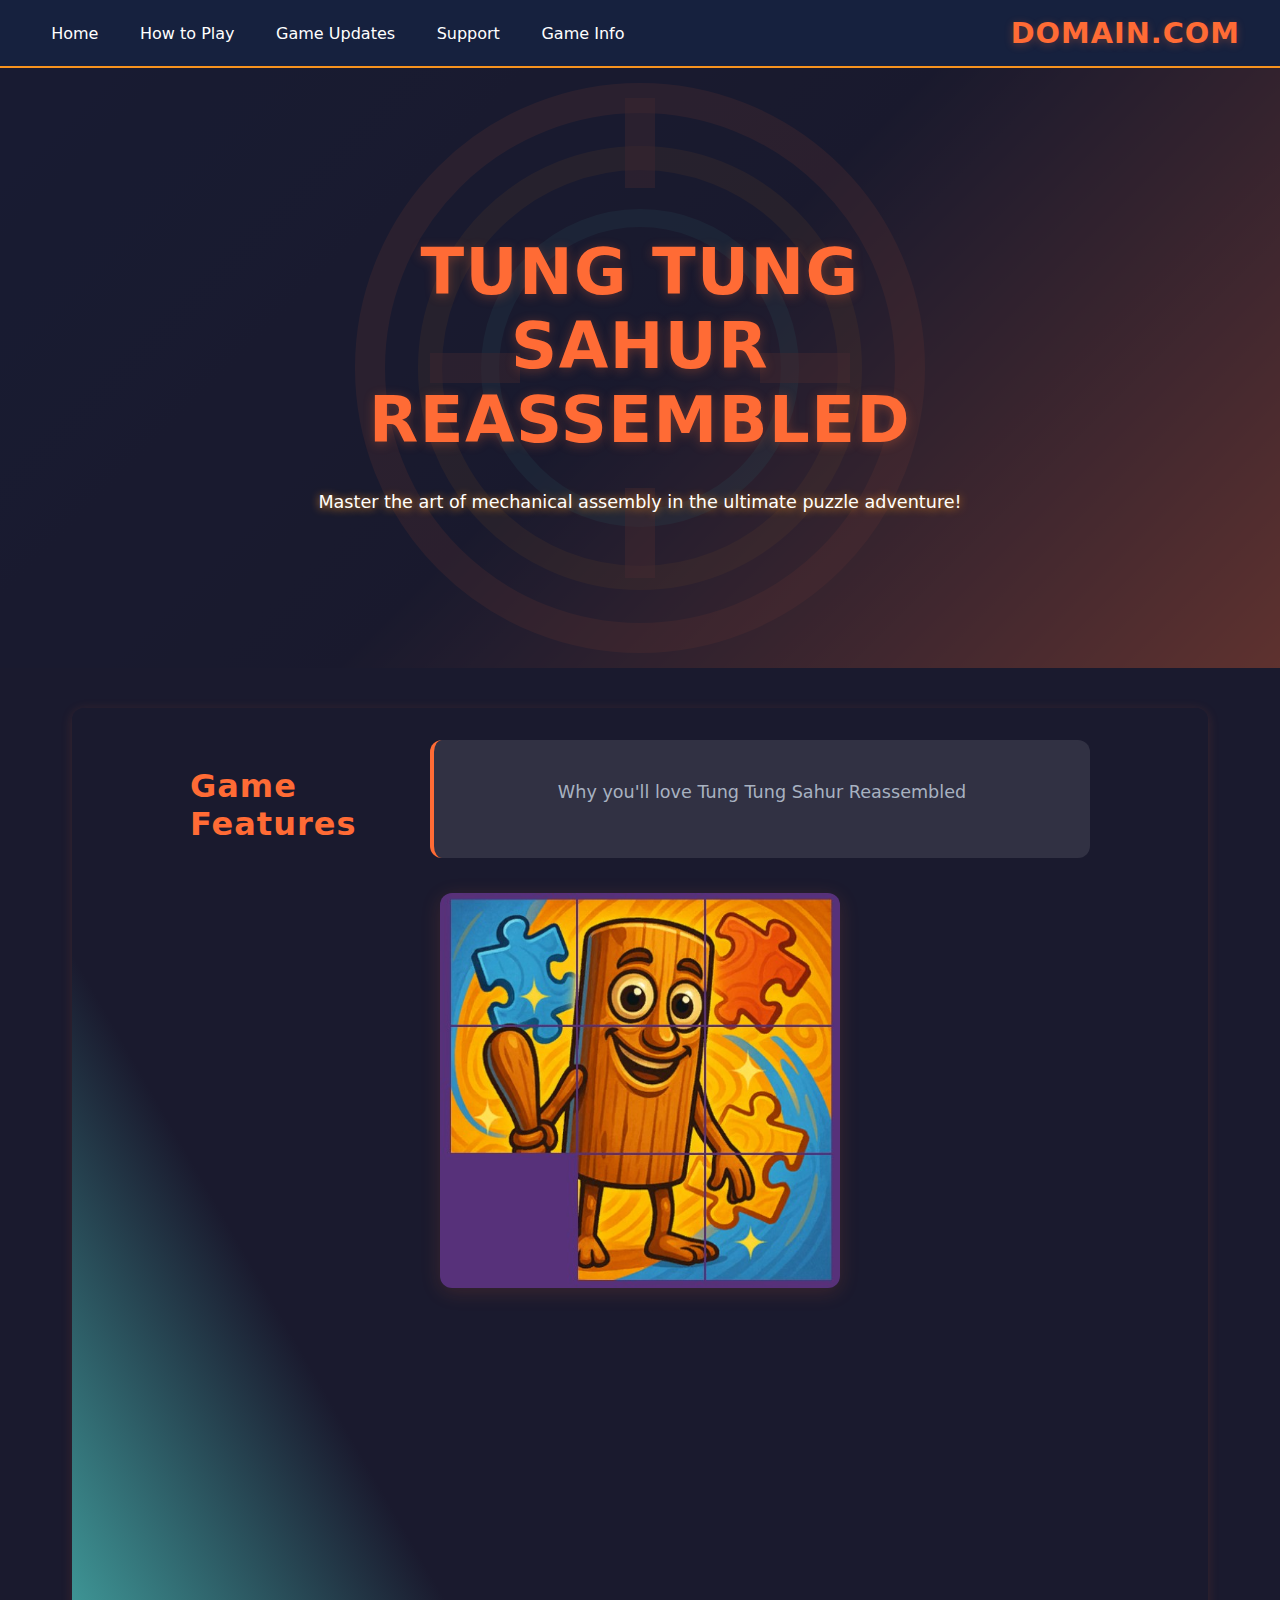
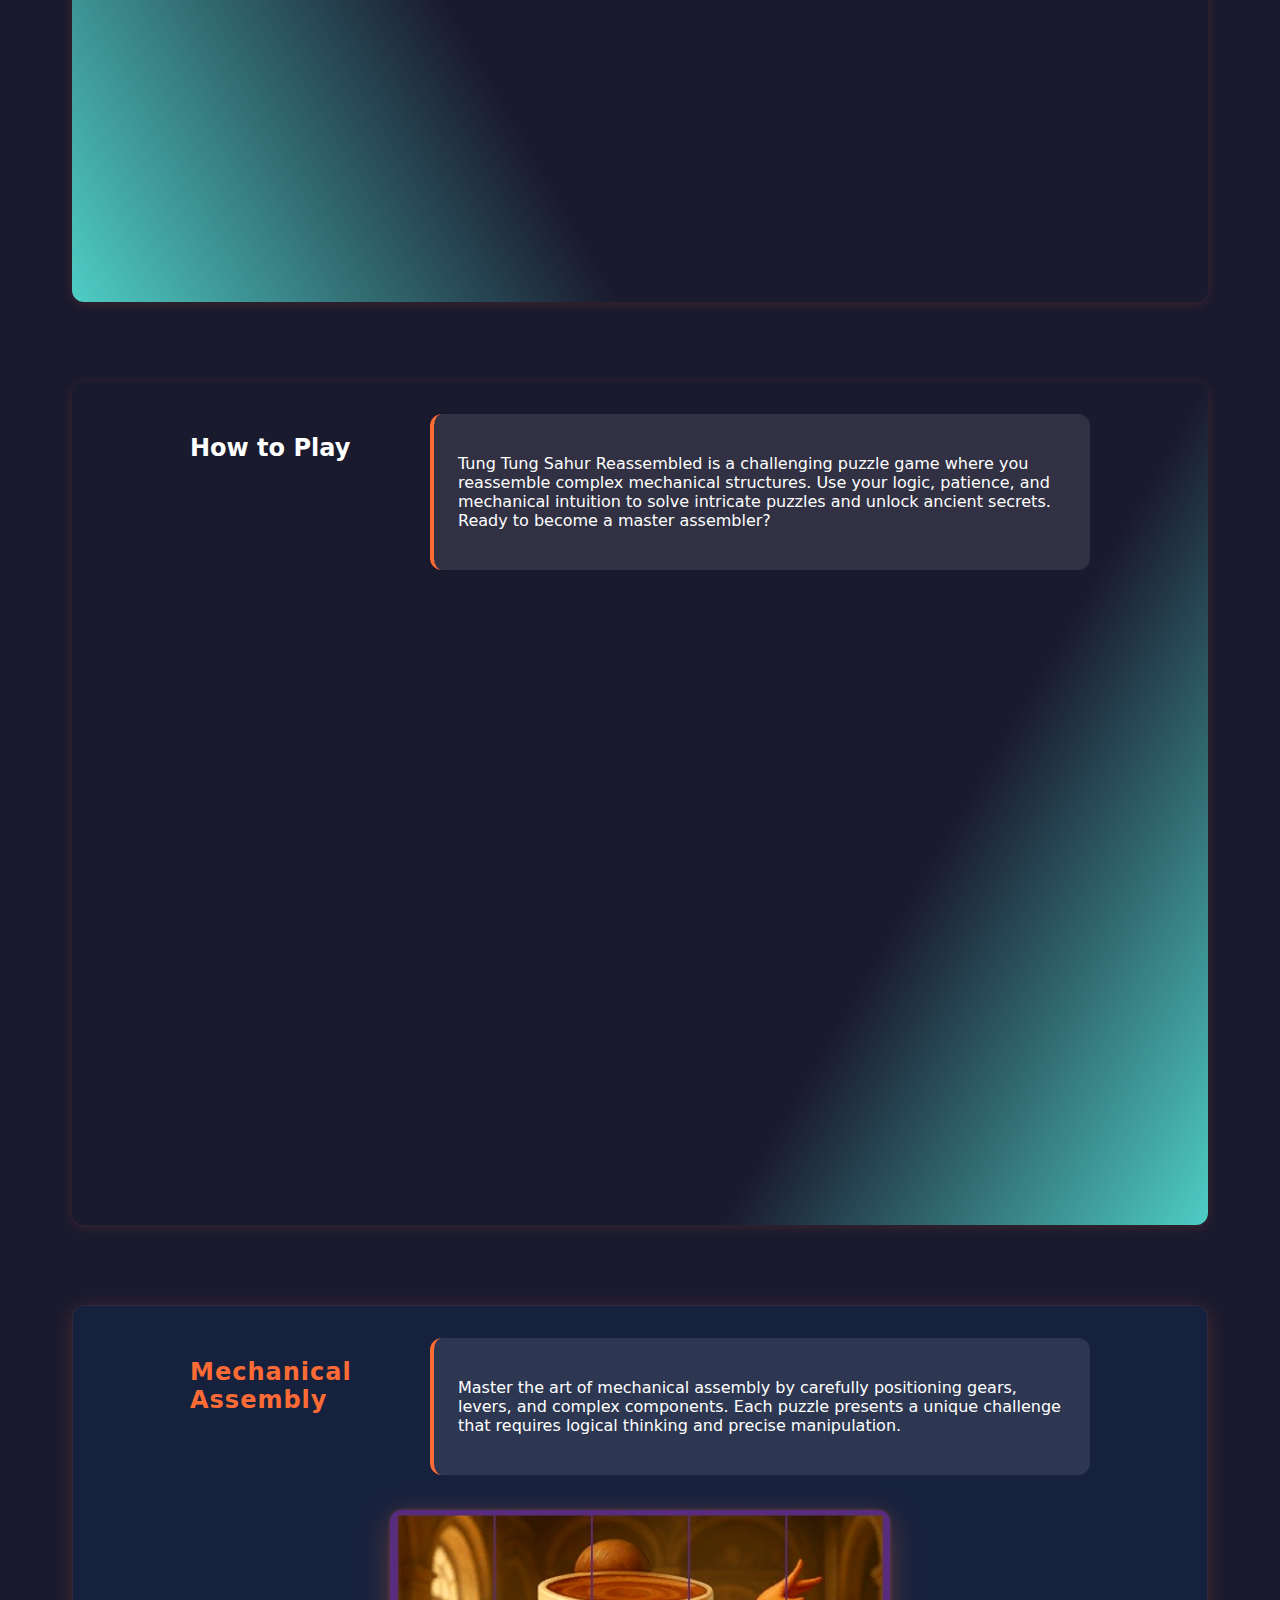
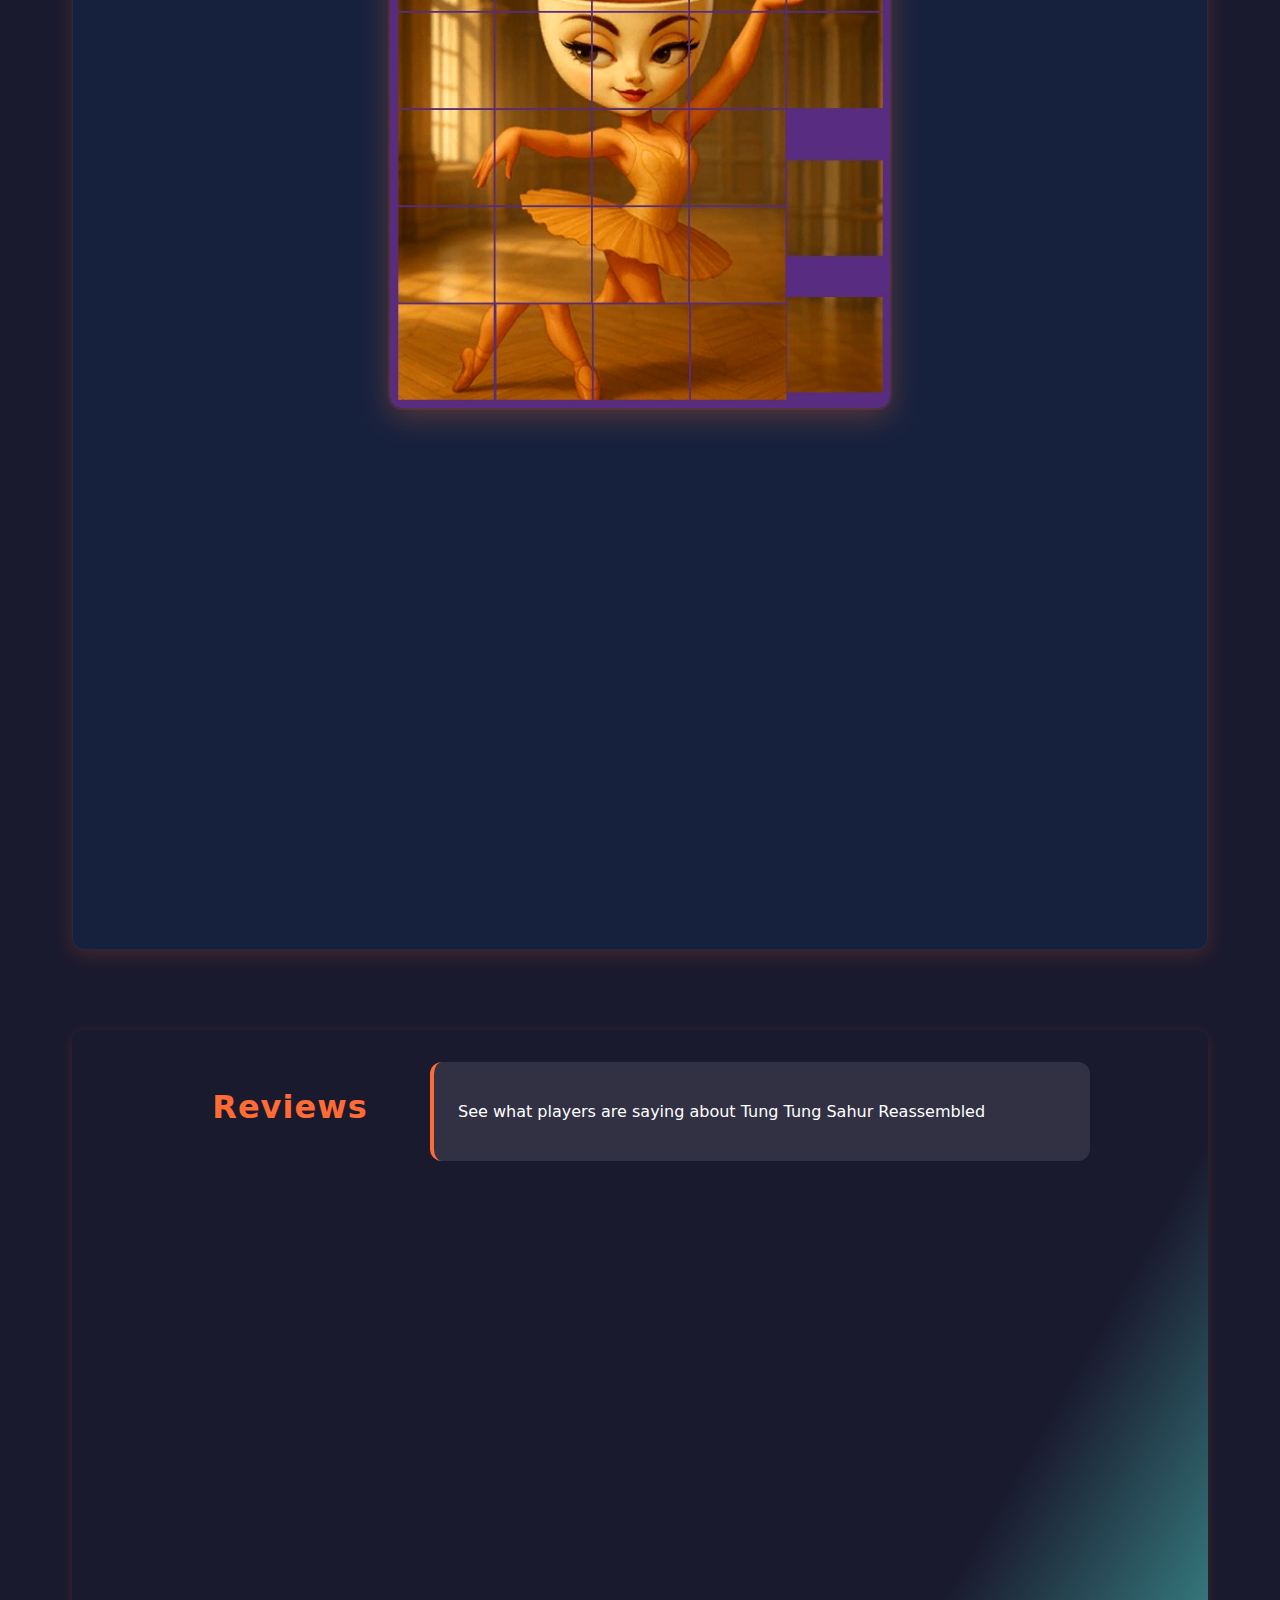
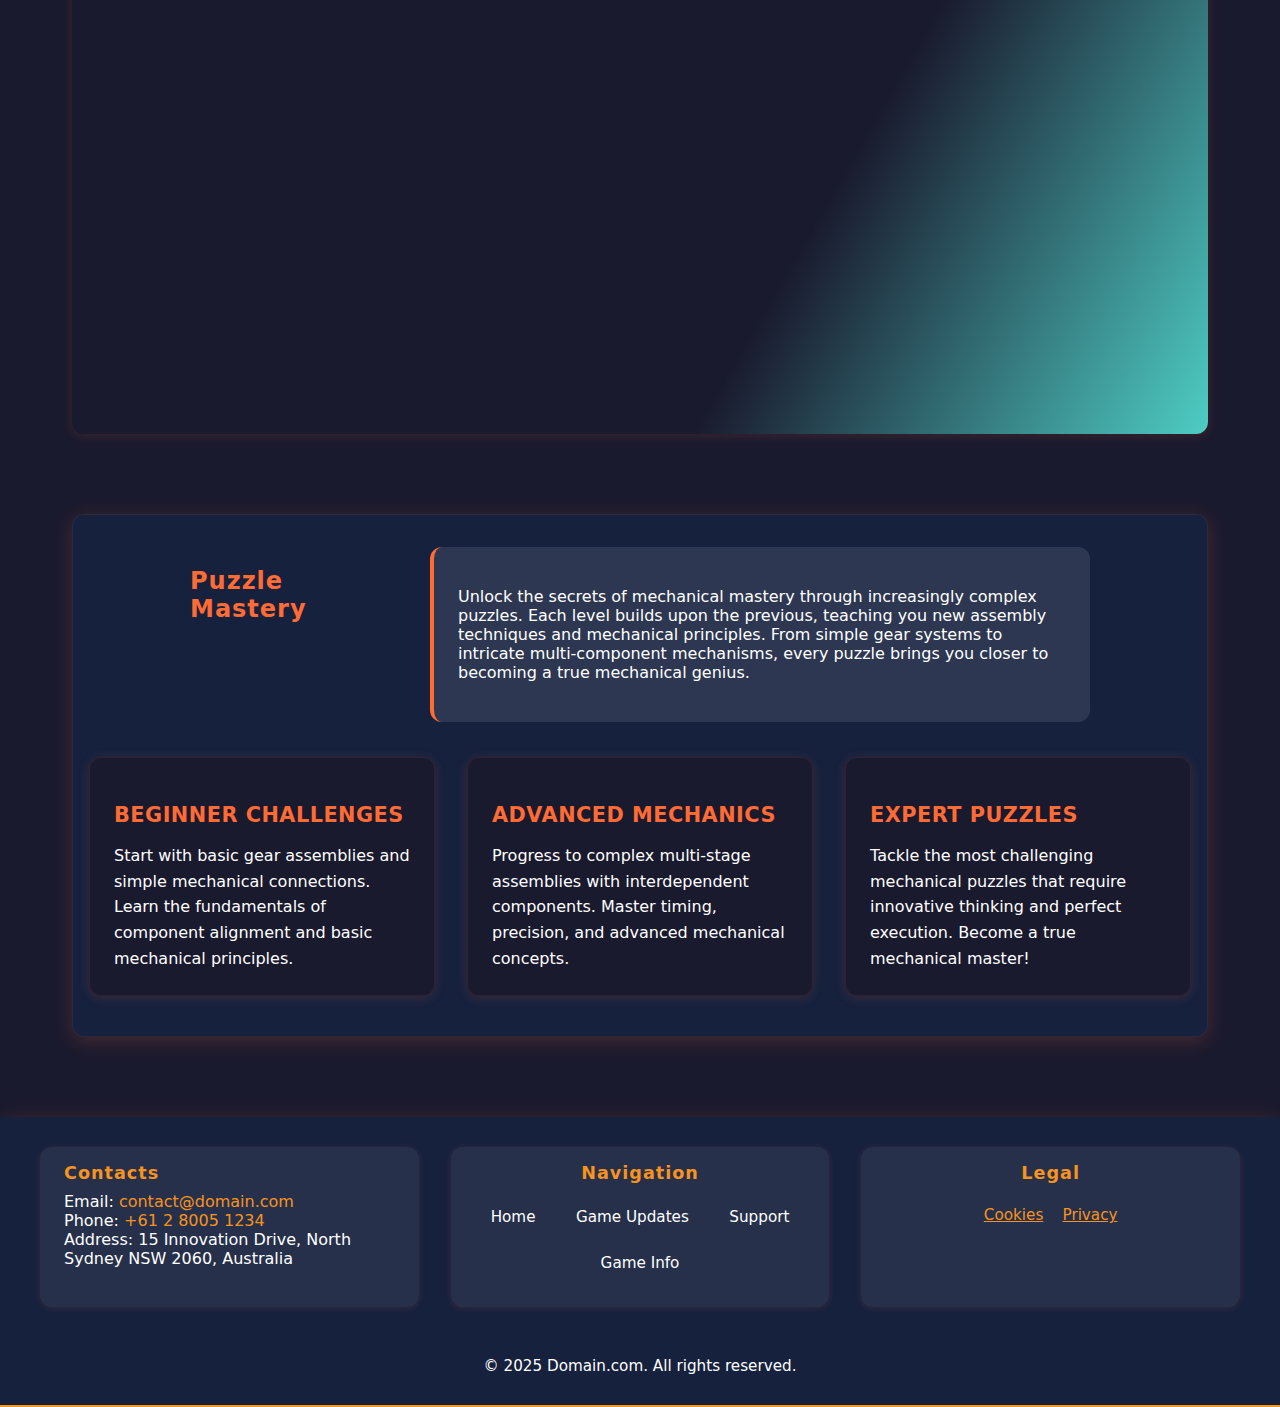
<file: index.html>
<!DOCTYPE html>
<html lang="en">
  <head>
    <meta charset="UTF-8" />
    <meta
      name="viewport"
      content="width=360, initial-scale=1.0, maximum-scale=1.0, user-scalable=no"
    />
    <meta
      name="description"
      content="Experience the ultimate puzzle adventure with Tung Tung Sahur Reassembled! This captivating puzzle game challenges you to reassemble complex mechanical structures, solve intricate puzzles, and unlock the secrets of ancient machinery. Perfect for puzzle enthusiasts and mechanical minds alike."
    />
    <meta
      name="keywords"
      content="Puzzle, Mechanical, Assembly, Brain Games, Logic, Strategy"
    />
    <meta name="author" content="Tung Tung Sahur Reassembled" />
    <meta
      property="og:title"
      content="Tung Tung Sahur Reassembled - Ultimate Puzzle Adventure"
    />
    <meta
      property="og:description"
      content="Master the art of mechanical assembly in this challenging puzzle game. Reassemble complex structures and unlock ancient secrets!"
    />
    <meta property="og:type" content="website" />
    <title>domain.com – Ultimate Puzzle Adventure!</title>
    <link rel="icon" type="image/x-icon" href="./icon/favicon.jpg" />
    <link rel="stylesheet" href="css/main.css" />
    <link rel="stylesheet" href="css/index.css" />
  </head>
  <body>
    <div id="header"></div>
    <main class="container">
      <section class="hero">
        <div class="hero-overlay"></div>
        <div class="hero-inner">
          <div class="hero-content">
            <h1 class="hero-title">Tung Tung Sahur Reassembled</h1>
            <p class="hero-slogan">
              Master the art of mechanical assembly in the ultimate puzzle
              adventure!
            </p>
          </div>
        </div>
      </section>

      <section class="features" id="features">
        <div class="section-header">
          <h2 class="features-title">Game Features</h2>
          <div class="section-desc-block">
            <p class="features-subtitle">
              Why you'll love Tung Tung Sahur Reassembled
            </p>
          </div>
        </div>
        <div class="features-image">
          <img
            src="./icon/photo_one.jpg"
            alt="Game features showcase"
            class="features-img"
          />
        </div>
        <div class="features-list">
          <div class="feature-card">
            <div class="feature-icon" style="--icon-bg: var(--color-primary)">
              <svg
                viewBox="0 0 24 24"
                fill="none"
                stroke="currentColor"
                stroke-width="2"
              >
                <path
                  d="M12 2L2 7l10 5 10-5-10-5zM2 17l10 5 10-5M2 12l10 5 10-5"
                />
              </svg>
            </div>
            <div class="feature-text">
              Complex mechanical puzzles with realistic physics
            </div>
          </div>
          <div class="feature-card">
            <div class="feature-icon" style="--icon-bg: var(--color-accent)">
              <svg
                viewBox="0 0 24 24"
                fill="none"
                stroke="currentColor"
                stroke-width="2"
              >
                <circle cx="12" cy="12" r="10" />
                <path d="M12 6v6l4 2" />
              </svg>
            </div>
            <div class="feature-text">
              Intuitive touch controls for precise assembly
            </div>
          </div>
          <div class="feature-card">
            <div class="feature-icon" style="--icon-bg: var(--color-secondary)">
              <svg
                viewBox="0 0 24 24"
                fill="none"
                stroke="currentColor"
                stroke-width="2"
              >
                <path d="M9 12l2 2 4-4" />
                <path d="M21 12c-1 0-2-1-2-2s1-2 2-2 2 1 2 2-1 2-2 2z" />
              </svg>
            </div>
            <div class="feature-text">
              Progressive difficulty with unique challenges
            </div>
          </div>
          <div class="feature-card">
            <div class="feature-icon" style="--icon-bg: var(--color-dark)">
              <svg
                viewBox="0 0 24 24"
                fill="none"
                stroke="currentColor"
                stroke-width="2"
              >
                <path d="M12 2L2 7l10 5 10-5-10-5z" />
                <path d="M2 17l10 5 10-5" />
                <path d="M2 12l10 5 10-5" />
              </svg>
            </div>
            <div class="feature-text">
              Satisfying mechanical assembly gameplay
            </div>
          </div>
          <div class="feature-card">
            <div class="feature-icon" style="--icon-bg: var(--color-light)">
              <svg
                viewBox="0 0 24 24"
                fill="none"
                stroke="currentColor"
                stroke-width="2"
              >
                <path
                  d="M12 2l3.09 6.26L22 9.27l-5 4.87 1.18 6.88L12 17.77l-6.18 3.25L7 14.14 2 9.27l6.91-1.01L12 2z"
                />
              </svg>
            </div>
            <div class="feature-text">
              Brain-teasing puzzles for all skill levels!
            </div>
          </div>
        </div>
      </section>

      <section class="how-to-play" id="how-to-play">
        <div class="section-header">
          <h2 class="how-title">How to Play</h2>
          <div class="section-desc-block">
            <p class="how-desc">
              Tung Tung Sahur Reassembled is a challenging puzzle game where you
              reassemble complex mechanical structures. Use your logic,
              patience, and mechanical intuition to solve intricate puzzles and
              unlock ancient secrets. Ready to become a master assembler?
            </p>
          </div>
        </div>

        <div class="how-content">
          <div class="how-block how-controls">
            <h3 class="how-block-title">Controls</h3>
            <ul class="how-list">
              <li class="how-item">Tap and drag to move mechanical parts</li>
              <li class="how-item">
                Rotate parts by swiping in circular motion
              </li>
              <li class="how-item">Align components precisely for assembly</li>
            </ul>
          </div>
          <div class="how-block how-tips">
            <h3 class="how-block-title">Tips & Tricks</h3>
            <ul class="how-list">
              <li class="how-item">
                Study the blueprint before starting assembly
              </li>
              <li class="how-item">Work systematically from base to top</li>
              <li class="how-item">
                The more precise your assembly, the higher your score!
              </li>
            </ul>
          </div>
        </div>
      </section>

      <section class="mechanical-assembly" id="mechanical-assembly">
        <div class="section-header">
          <h2 class="section-title">Mechanical Assembly</h2>
          <div class="section-desc-block">
            <p class="how-desc">
              Master the art of mechanical assembly by carefully positioning
              gears, levers, and complex components. Each puzzle presents a
              unique challenge that requires logical thinking and precise
              manipulation. The more complex the mechanism, the greater the
              satisfaction when it finally works!
            </p>
          </div>
        </div>
        <div class="mechanical-assembly-image">
          <img
            src="./icon/section.jpg"
            alt="Mechanical assembly illustration"
            class="mechanical-assembly-img"
          />
        </div>
        <div class="mechanical-assembly-content">
          <div class="assembly-card">
            <h3>How It Works</h3>
            <ul>
              <li>
                Analyze the blueprint to understand the required assembly
                sequence.
              </li>
              <li>
                Position mechanical components in the correct order and
                orientation.
              </li>
              <li>
                Connect gears, levers, and mechanisms to create functional
                machines.
              </li>
            </ul>
          </div>
          <div class="assembly-card">
            <h3>Tips for Success</h3>
            <ul>
              <li>
                Start with the base structure and work your way up
                systematically.
              </li>
              <li>
                Pay attention to component orientation and alignment
                requirements.
              </li>
              <li>Test each assembly step to ensure proper functionality.</li>
              <li>
                Use the blueprint as your guide but think creatively for
                solutions.
              </li>
            </ul>
          </div>
          <div class="assembly-card">
            <h3>Challenge Yourself</h3>
            <ul>
              <li>
                Try to complete puzzles with minimal hints and maximum
                efficiency.
              </li>
              <li>
                Experiment with different assembly approaches to find optimal
                solutions.
              </li>
              <li>
                Master the timing and precision required for complex mechanisms.
              </li>
            </ul>
          </div>
        </div>
      </section>

      <section class="reviews" id="reviews">
        <div class="section-header">
          <h2 class="section-title">Reviews</h2>
          <div class="section-desc-block">
            <p class="how-desc">
              See what players are saying about Tung Tung Sahur Reassembled
            </p>
          </div>
        </div>
        <div class="reviews-list">
          <div class="review">
            <div class="review-header">
              <span class="review-user">Sarah</span>
              <div class="review-stars">
                <svg
                  viewBox="0 0 24 24"
                  fill="currentColor"
                  width="16"
                  height="16"
                >
                  <path
                    d="M12 2l3.09 6.26L22 9.27l-5 4.87 1.18 6.88L12 17.77l-6.18 3.25L7 14.14 2 9.27l6.91-1.01L12 2z"
                  />
                </svg>
                <svg
                  viewBox="0 0 24 24"
                  fill="currentColor"
                  width="16"
                  height="16"
                >
                  <path
                    d="M12 2l3.09 6.26L22 9.27l-5 4.87 1.18 6.88L12 17.77l-6.18 3.25L7 14.14 2 9.27l6.91-1.01L12 2z"
                  />
                </svg>
                <svg
                  viewBox="0 0 24 24"
                  fill="currentColor"
                  width="16"
                  height="16"
                >
                  <path
                    d="M12 2l3.09 6.26L22 9.27l-5 4.87 1.18 6.88L12 17.77l-6.18 3.25L7 14.14 2 9.27l6.91-1.01L12 2z"
                  />
                </svg>
                <svg
                  viewBox="0 0 24 24"
                  fill="currentColor"
                  width="16"
                  height="16"
                >
                  <path
                    d="M12 2l3.09 6.26L22 9.27l-5 4.87 1.18 6.88L12 17.77l-6.18 3.25L7 14.14 2 9.27l6.91-1.01L12 2z"
                  />
                </svg>
                <svg
                  viewBox="0 0 24 24"
                  fill="currentColor"
                  width="16"
                  height="16"
                >
                  <path
                    d="M12 2l3.09 6.26L22 9.27l-5 4.87 1.18 6.88L12 17.77l-6.18 3.25L7 14.14 2 9.27l6.91-1.01L12 2z"
                  />
                </svg>
              </div>
            </div>
            <div class="review-text">
              "Absolutely brilliant puzzle game! The mechanical assembly
              challenges are incredibly satisfying and brain-teasing."
            </div>
          </div>
          <div class="review">
            <div class="review-header">
              <span class="review-user">Marcus</span>
              <div class="review-stars">
                <svg
                  viewBox="0 0 24 24"
                  fill="currentColor"
                  width="16"
                  height="16"
                >
                  <path
                    d="M12 2l3.09 6.26L22 9.27l-5 4.87 1.18 6.88L12 17.77l-6.18 3.25L7 14.14 2 9.27l6.91-1.01L12 2z"
                  />
                </svg>
                <svg
                  viewBox="0 0 24 24"
                  fill="currentColor"
                  width="16"
                  height="16"
                >
                  <path
                    d="M12 2l3.09 6.26L22 9.27l-5 4.87 1.18 6.88L12 17.77l-6.18 3.25L7 14.14 2 9.27l6.91-1.01L12 2z"
                  />
                </svg>
                <svg
                  viewBox="0 0 24 24"
                  fill="currentColor"
                  width="16"
                  height="16"
                >
                  <path
                    d="M12 2l3.09 6.26L22 9.27l-5 4.87 1.18 6.88L12 17.77l-6.18 3.25L7 14.14 2 9.27l6.91-1.01L12 2z"
                  />
                </svg>
                <svg
                  viewBox="0 0 24 24"
                  fill="currentColor"
                  width="16"
                  height="16"
                >
                  <path
                    d="M12 2l3.09 6.26L22 9.27l-5 4.87 1.18 6.88L12 17.77l-6.18 3.25L7 14.14 2 9.27l6.91-1.01L12 2z"
                  />
                </svg>
                <svg
                  viewBox="0 0 24 24"
                  fill="currentColor"
                  width="16"
                  height="16"
                >
                  <path
                    d="M12 2l3.09 6.26L22 9.27l-5 4.87 1.18 6.88L12 17.77l-6.18 3.25L7 14.14 2 9.27l6.91-1.01L12 2z"
                  />
                </svg>
              </div>
            </div>
            <div class="review-text">
              "Perfect for puzzle enthusiasts. The complexity increases
              beautifully and keeps me engaged for hours."
            </div>
          </div>
          <div class="review">
            <div class="review-header">
              <span class="review-user">Elena</span>
              <div class="review-stars">
                <svg
                  viewBox="0 0 24 24"
                  fill="currentColor"
                  width="16"
                  height="16"
                >
                  <path
                    d="M12 2l3.09 6.26L22 9.27l-5 4.87 1.18 6.88L12 17.77l-6.18 3.25L7 14.14 2 9.27l6.91-1.01L12 2z"
                  />
                </svg>
                <svg
                  viewBox="0 0 24 24"
                  fill="currentColor"
                  width="16"
                  height="16"
                >
                  <path
                    d="M12 2l3.09 6.26L22 9.27l-5 4.87 1.18 6.88L12 17.77l-6.18 3.25L7 14.14 2 9.27l6.91-1.01L12 2z"
                  />
                </svg>
                <svg
                  viewBox="0 0 24 24"
                  fill="currentColor"
                  width="16"
                  height="16"
                >
                  <path
                    d="M12 2l3.09 6.26L22 9.27l-5 4.87 1.18 6.88L12 17.77l-6.18 3.25L7 14.14 2 9.27l6.91-1.01L12 2z"
                  />
                </svg>
                <svg
                  viewBox="0 0 24 24"
                  fill="currentColor"
                  width="16"
                  height="16"
                >
                  <path
                    d="M12 2l3.09 6.26L22 9.27l-5 4.87 1.18 6.88L12 17.77l-6.18 3.25L7 14.14 2 9.27l6.91-1.01L12 2z"
                  />
                </svg>
                <svg
                  viewBox="0 0 24 24"
                  fill="currentColor"
                  width="16"
                  height="16"
                >
                  <path
                    d="M12 2l3.09 6.26L22 9.27l-5 4.87 1.18 6.88L12 17.77l-6.18 3.25L7 14.14 2 9.27l6.91-1.01L12 2z"
                  />
                </svg>
              </div>
            </div>
            <div class="review-text">
              "Amazing attention to detail in the mechanical designs. Each
              puzzle feels like a real engineering challenge!"
            </div>
          </div>
          <div class="review">
            <div class="review-header">
              <span class="review-user">David</span>
              <div class="review-stars">
                <svg
                  viewBox="0 0 24 24"
                  fill="currentColor"
                  width="16"
                  height="16"
                >
                  <path
                    d="M12 2l3.09 6.26L22 9.27l-5 4.87 1.18 6.88L12 17.77l-6.18 3.25L7 14.14 2 9.27l6.91-1.01L12 2z"
                  />
                </svg>
                <svg
                  viewBox="0 0 24 24"
                  fill="currentColor"
                  width="16"
                  height="16"
                >
                  <path
                    d="M12 2l3.09 6.26L22 9.27l-5 4.87 1.18 6.88L12 17.77l-6.18 3.25L7 14.14 2 9.27l6.91-1.01L12 2z"
                  />
                </svg>
                <svg
                  viewBox="0 0 24 24"
                  fill="currentColor"
                  width="16"
                  height="16"
                >
                  <path
                    d="M12 2l3.09 6.26L22 9.27l-5 4.87 1.18 6.88L12 17.77l-6.18 3.25L7 14.14 2 9.27l6.91-1.01L12 2z"
                  />
                </svg>
                <svg
                  viewBox="0 0 24 24"
                  fill="currentColor"
                  width="16"
                  height="16"
                >
                  <path
                    d="M12 2l3.09 6.26L22 9.27l-5 4.87 1.18 6.88L12 17.77l-6.18 3.25L7 14.14 2 9.27l6.91-1.01L12 2z"
                  />
                </svg>
                <svg
                  viewBox="0 0 24 24"
                  fill="currentColor"
                  width="16"
                  height="16"
                >
                  <path
                    d="M12 2l3.09 6.26L22 9.27l-5 4.87 1.18 6.88L12 17.77l-6.18 3.25L7 14.14 2 9.27l6.91-1.01L12 2z"
                  />
                </svg>
              </div>
            </div>
            <div class="review-text">
              "Love how each level introduces new mechanical concepts.
              Educational and entertaining!"
            </div>
          </div>
          <div class="review">
            <div class="review-header">
              <span class="review-user">Rachel</span>
              <div class="review-stars">
                <svg
                  viewBox="0 0 24 24"
                  fill="currentColor"
                  width="16"
                  height="16"
                >
                  <path
                    d="M12 2l3.09 6.26L22 9.27l-5 4.87 1.18 6.88L12 17.77l-6.18 3.25L7 14.14 2 9.27l6.91-1.01L12 2z"
                  />
                </svg>
                <svg
                  viewBox="0 0 24 24"
                  fill="currentColor"
                  width="16"
                  height="16"
                >
                  <path
                    d="M12 2l3.09 6.26L22 9.27l-5 4.87 1.18 6.88L12 17.77l-6.18 3.25L7 14.14 2 9.27l6.91-1.01L12 2z"
                  />
                </svg>
                <svg
                  viewBox="0 0 24 24"
                  fill="currentColor"
                  width="16"
                  height="16"
                >
                  <path
                    d="M12 2l3.09 6.26L22 9.27l-5 4.87 1.18 6.88L12 17.77l-6.18 3.25L7 14.14 2 9.27l6.91-1.01L12 2z"
                  />
                </svg>
                <svg
                  viewBox="0 0 24 24"
                  fill="currentColor"
                  width="16"
                  height="16"
                >
                  <path
                    d="M12 2l3.09 6.26L22 9.27l-5 4.87 1.18 6.88L12 17.77l-6.18 3.25L7 14.14 2 9.27l6.91-1.01L12 2z"
                  />
                </svg>
                <svg
                  viewBox="0 0 24 24"
                  fill="currentColor"
                  width="16"
                  height="16"
                >
                  <path
                    d="M12 2l3.09 6.26L22 9.27l-5 4.87 1.18 6.88L12 17.77l-6.18 3.25L7 14.14 2 9.27l6.91-1.01L12 2z"
                  />
                </svg>
              </div>
            </div>
            <div class="review-text">
              "The physics and mechanics are spot-on. Feels like real assembly
              work!"
            </div>
          </div>
          <div class="review">
            <div class="review-header">
              <span class="review-user">Thomas</span>
              <div class="review-stars">
                <svg
                  viewBox="0 0 24 24"
                  fill="currentColor"
                  width="16"
                  height="16"
                >
                  <path
                    d="M12 2l3.09 6.26L22 9.27l-5 4.87 1.18 6.88L12 17.77l-6.18 3.25L7 14.14 2 9.27l6.91-1.01L12 2z"
                  />
                </svg>
                <svg
                  viewBox="0 0 24 24"
                  fill="currentColor"
                  width="16"
                  height="16"
                >
                  <path
                    d="M12 2l3.09 6.26L22 9.27l-5 4.87 1.18 6.88L12 17.77l-6.18 3.25L7 14.14 2 9.27l6.91-1.01L12 2z"
                  />
                </svg>
                <svg
                  viewBox="0 0 24 24"
                  fill="currentColor"
                  width="16"
                  height="16"
                >
                  <path
                    d="M12 2l3.09 6.26L22 9.27l-5 4.87 1.18 6.88L12 17.77l-6.18 3.25L7 14.14 2 9.27l6.91-1.01L12 2z"
                  />
                </svg>
                <svg
                  viewBox="0 0 24 24"
                  fill="currentColor"
                  width="16"
                  height="16"
                >
                  <path
                    d="M12 2l3.09 6.26L22 9.27l-5 4.87 1.18 6.88L12 17.77l-6.18 3.25L7 14.14 2 9.27l6.91-1.01L12 2z"
                  />
                </svg>
                <svg
                  viewBox="0 0 24 24"
                  fill="currentColor"
                  width="16"
                  height="16"
                >
                  <path
                    d="M12 2l3.09 6.26L22 9.27l-5 4.87 1.18 6.88L12 17.77l-6.18 3.25L7 14.14 2 9.27l6.91-1.01L12 2z"
                  />
                </svg>
              </div>
            </div>
            <div class="review-text">
              "Best puzzle game I've played in years. The complexity and
              satisfaction are unmatched!"
            </div>
          </div>
        </div>
      </section>

      <section class="puzzle-mastery" id="puzzle-mastery">
        <div class="section-header">
          <h2 class="section-title">Puzzle Mastery</h2>
          <div class="section-desc-block">
            <p class="how-desc">
              Unlock the secrets of mechanical mastery through increasingly
              complex puzzles. Each level builds upon the previous, teaching you
              new assembly techniques and mechanical principles. From simple
              gear systems to intricate multi-component mechanisms, every puzzle
              brings you closer to becoming a true mechanical genius.
            </p>
          </div>
        </div>
        <div class="puzzle-mastery-content">
          <div class="mastery-card">
            <h3>Beginner Challenges</h3>
            <p>
              Start with basic gear assemblies and simple mechanical
              connections. Learn the fundamentals of component alignment and
              basic mechanical principles.
            </p>
          </div>
          <div class="mastery-card">
            <h3>Advanced Mechanics</h3>
            <p>
              Progress to complex multi-stage assemblies with interdependent
              components. Master timing, precision, and advanced mechanical
              concepts.
            </p>
          </div>
          <div class="mastery-card">
            <h3>Expert Puzzles</h3>
            <p>
              Tackle the most challenging mechanical puzzles that require
              innovative thinking and perfect execution. Become a true
              mechanical master!
            </p>
          </div>
        </div>
      </section>
    </main>
    <div id="footer"></div>
    <script src="js/main.js"></script>
    <script src="js/content-loader.js"></script>
    <script src="js/cookie-banner.js"></script>
    <script>
      // (dynamic rendering for these sections is no longer needed)
    </script>
    <div id="cookie-banner" class="cookie-banner" style="display: none">
      <div class="cookie-banner__text">
        We use cookies to improve your experience. By continuing to use our
        site, you agree to our use of cookies.
      </div>
      <div class="cookie-banner__actions">
        <button class="cookie-banner__accept">Accept</button>
        <a href="tung-cookies.html" target="_blank" class="cookie-banner__link"
          >Cookie Policy</a
        >
      </div>
    </div>
  </body>
</html>
</file>
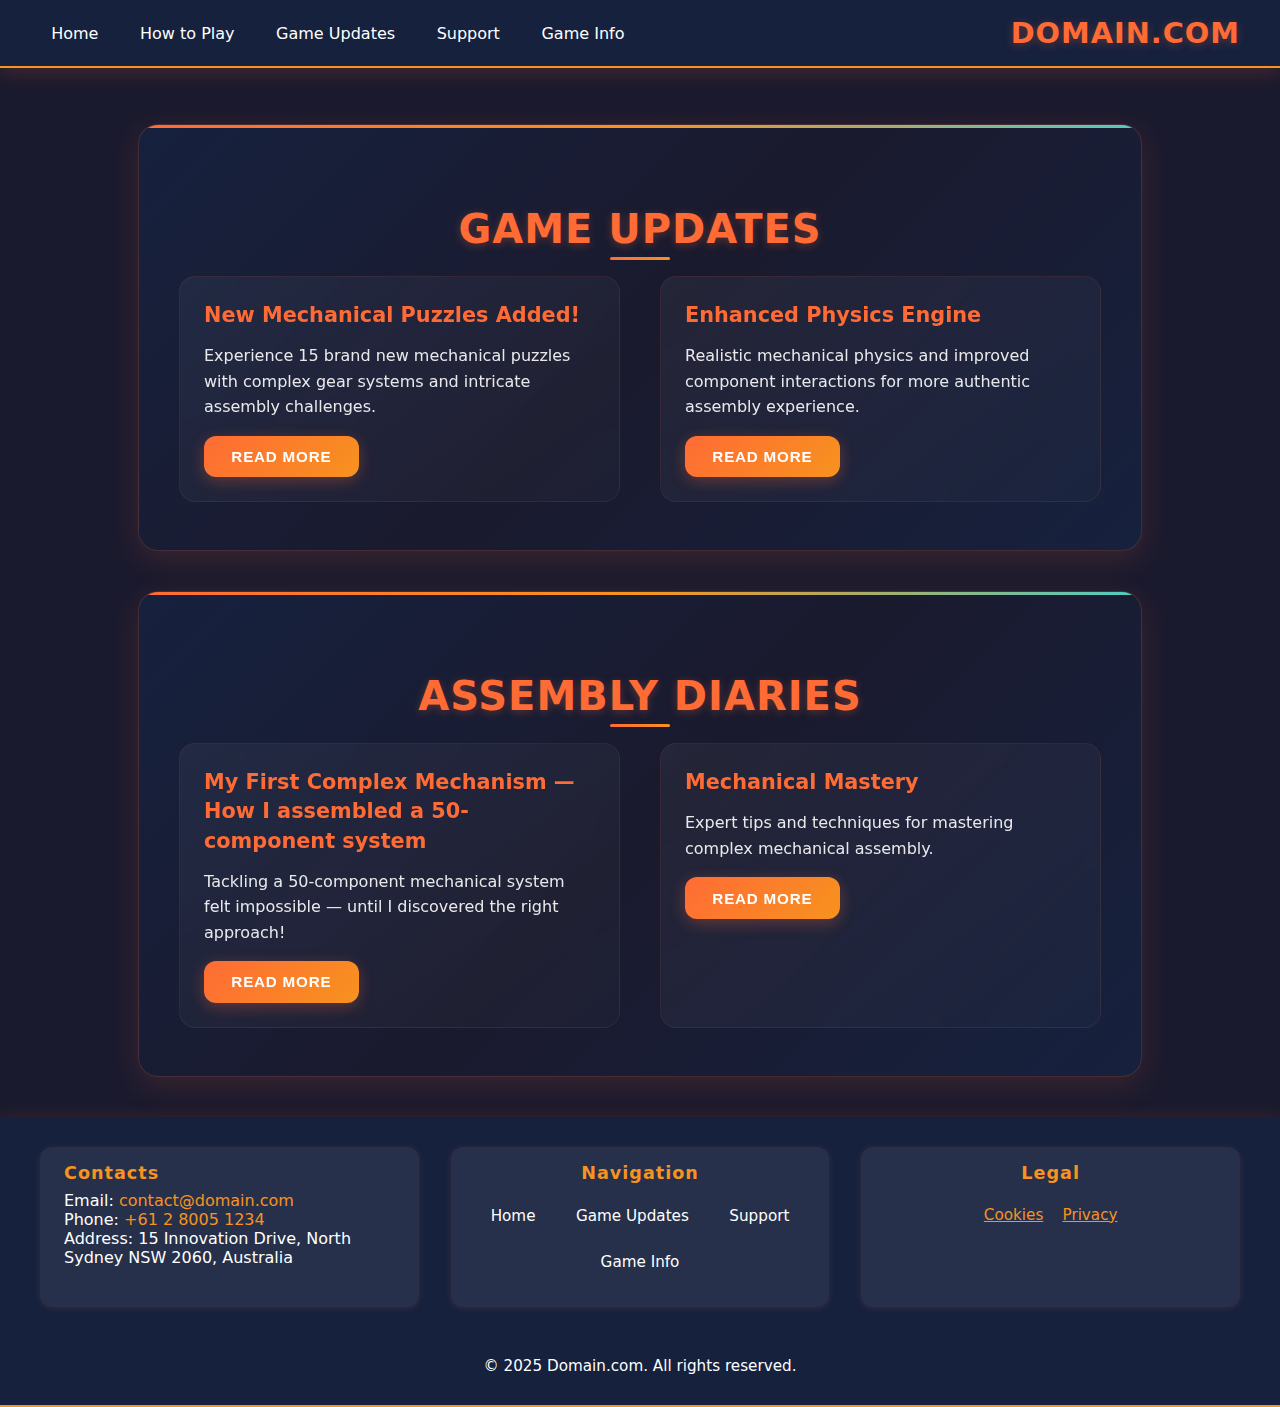
<file: puzzle-news.html>
<!DOCTYPE html>
<html lang="en">
  <head>
    <meta charset="UTF-8" />
    <meta
      name="viewport"
      content="width=360, initial-scale=1.0, maximum-scale=1.0, user-scalable=no"
    />
    <meta
      name="description"
      content="Latest news and updates for Tung Tung Sahur Reassembled - the ultimate mechanical puzzle game. Stay updated with new features, challenges, and community stories."
    />
    <meta
      name="keywords"
      content="Puzzle News, Mechanical Assembly, Game Updates, Tung Tung Sahur"
    />
    <title>domain.com – Latest News</title>
    <link rel="icon" type="image/x-icon" href="./icon/favicon.jpg" />
    <link rel="stylesheet" href="css/main.css" />
    <link rel="stylesheet" href="css/puzzle-news.css" />
  </head>
  <body>
    <div id="header"></div>
    <main class="container">
      <div class="page-section">
        <section class="news-section" id="game-updates-section">
          <h2 class="news-title">Game Updates</h2>
          <div class="news-list">
            <!-- Контент буде завантажено динамічно з JSON -->
          </div>
        </section>
        <section class="news-section" id="assembly-diaries-section">
          <h2 class="news-title">Assembly Diaries</h2>
          <div class="news-list">
            <!-- Контент буде завантажено динамічно з JSON -->
          </div>
        </section>
      </div>
      <div id="footer"></div>
    </main>
    <script src="js/main.js"></script>
    <script src="js/news-loader.js"></script>
    <script src="js/cookie-banner.js"></script>
  </body>
  <div id="cookie-banner" class="cookie-banner" style="display: none">
    <div class="cookie-banner__text">
      We use cookies to improve your experience. By continuing to use our site,
      you agree to our use of cookies.
    </div>
    <div class="cookie-banner__actions">
      <button class="cookie-banner__accept">Accept</button>
      <a href="tung-cookies.html" target="_blank" class="cookie-banner__link"
        >Cookie Policy</a
      >
    </div>
  </div>
</html>
</file>
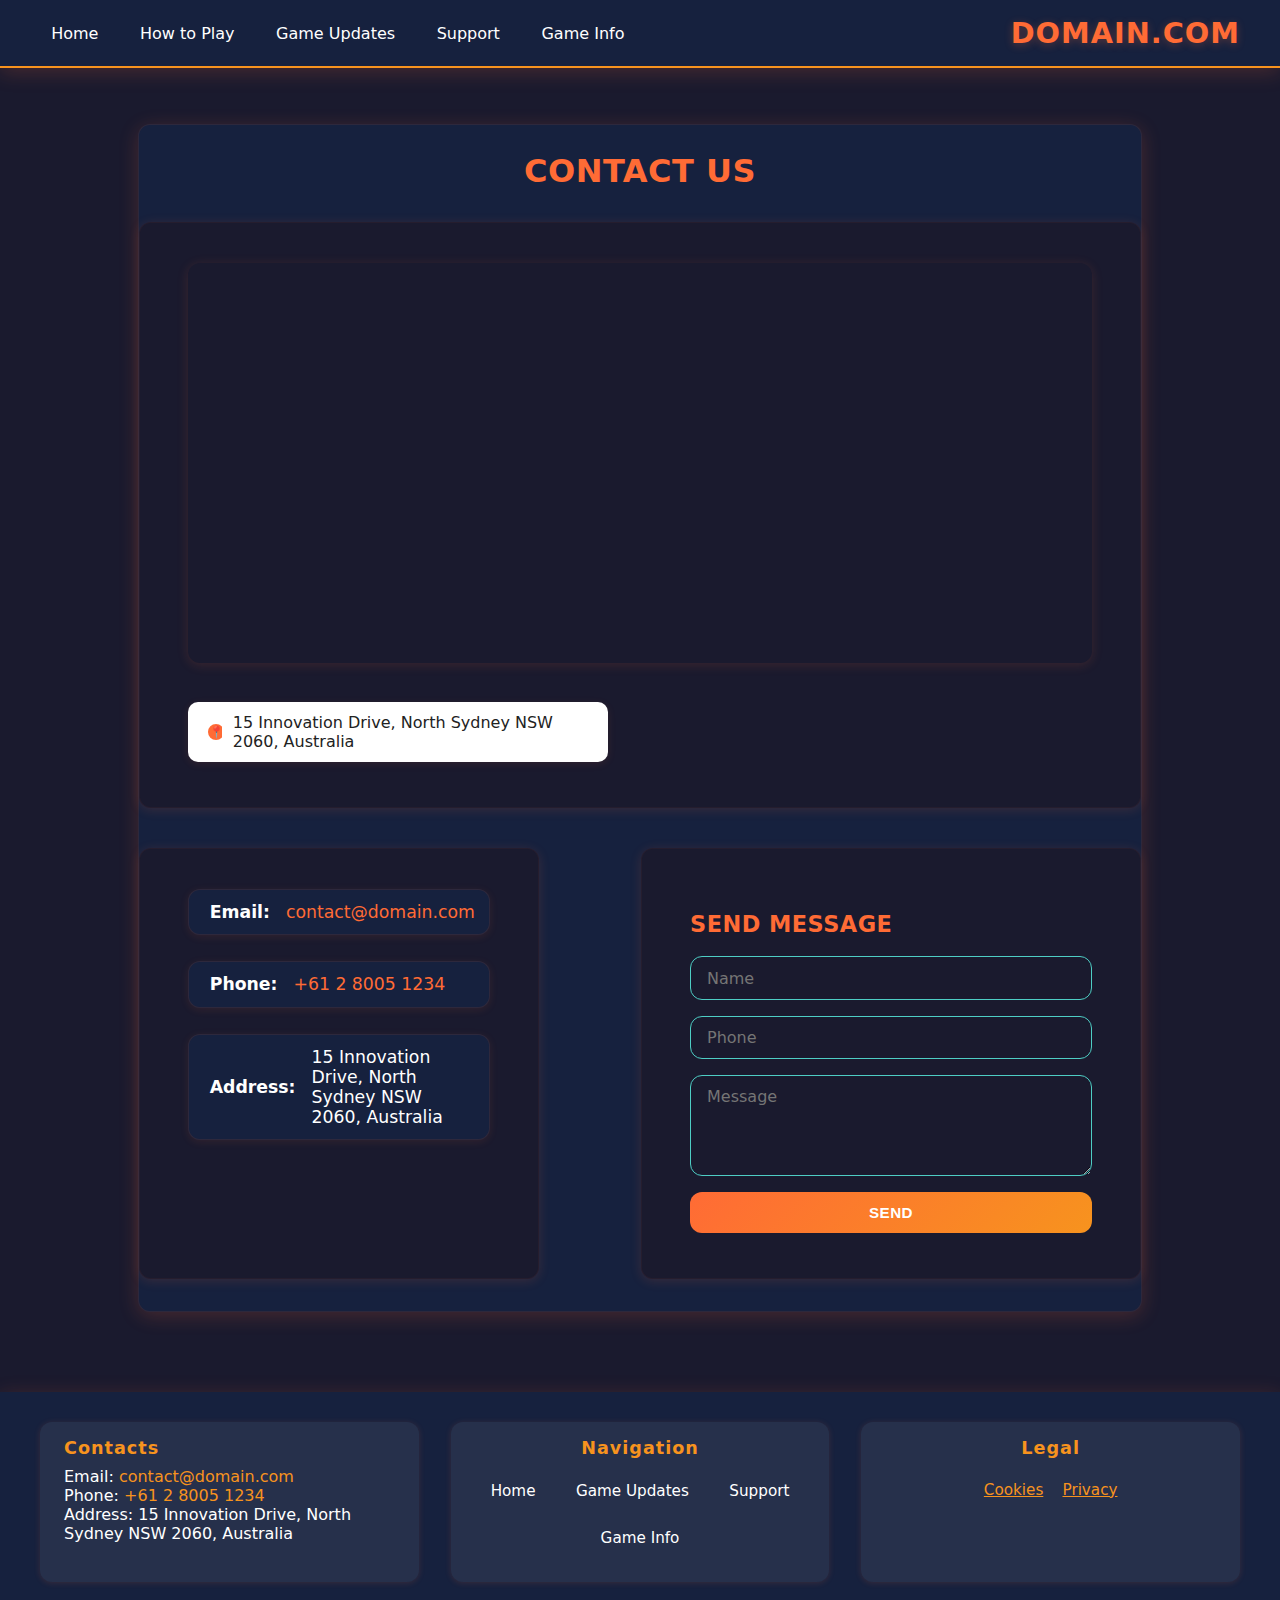
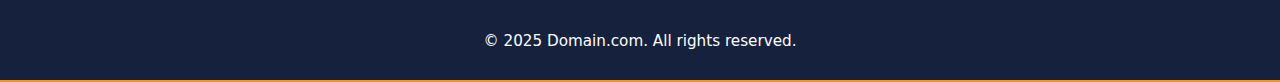
<file: tung-contacts.html>
<!DOCTYPE html>
<html lang="en">
  <head>
    <meta charset="UTF-8" />
    <meta
      name="viewport"
      content="width=360, initial-scale=1.0, maximum-scale=1.0, user-scalable=no"
    />
    <meta
      name="description"
      content="Contact Tung Tung Sahur Reassembled team. Get in touch with us for support, feedback, or business inquiries. Located in North Sydney, Australia."
    />
    <meta
      name="keywords"
      content="Contact, Support, Australia, Tung Tung Sahur, Puzzle Game"
    />
    <title>domain.com – Contact Us</title>
    <link rel="icon" type="image/x-icon" href="./icon/favicon.jpg" />
    <link rel="stylesheet" href="css/main.css" />
    <link rel="stylesheet" href="css/tung-contacts.css" />
    <script src="js/main.js"></script>
    <script>
      document.addEventListener("DOMContentLoaded", function () {
        var form = document.getElementById("contacts-form");
        var success = document.getElementById("form-success");
        form.addEventListener("submit", function (e) {
          e.preventDefault();
          form.reset();
          success.style.display = "block";
          setTimeout(() => {
            success.style.display = "none";
          }, 3500);
        });
      });
    </script>
  </head>
  <body>
    <div id="header"></div>
    <main class="container">
      <div class="page-section">
        <section class="contacts-section">
          <h2
            class="contacts-title"
            style="text-align: center; font-size: 2rem; margin-bottom: 2rem"
          >
            Contact Us
          </h2>
          <div class="contacts-map-block" style="margin-bottom: 2.5rem">
            <iframe
              class="contacts-map"
              src="https://www.google.com/maps/embed?pb=!1m18!1m12!1m3!1d3312.504964964839!2d151.2075!3d-33.8405!2m3!1f0!2f0!3f0!3m2!1i1024!2i768!4f13.1!3m3!1m2!1s0x6b12ae3d477b5b5f%3A0x1b2b3c4d5e6f7g8h!2s15%20Innovation%20Drive%2C%20North%20Sydney%20NSW%202060%2C%20Australia!5e0!3m2!1sen!2sau!4v1717777777777!5m2!1sen!2sau"
              width="100%"
              height="320"
              style="border: 0"
              allowfullscreen=""
              loading="lazy"
              referrerpolicy="no-referrer-when-downgrade"
              title="15 Innovation Drive, North Sydney NSW 2060, Australia"
            ></iframe>
            <div class="map-address-info">
              <svg width="18" height="18" style="vertical-align: middle">
                <circle cx="9" cy="9" r="8" fill="#ff6b35" />
                <text
                  x="9"
                  y="13"
                  text-anchor="middle"
                  font-size="12"
                  fill="#fff"
                >
                  📍
                </text>
              </svg>
              15 Innovation Drive, North Sydney NSW 2060, Australia
            </div>
          </div>
          <div
            class="contacts-flex-row"
            style="
              display: flex;
              flex-wrap: wrap;
              gap: 2.5rem;
              justify-content: space-between;
            "
          >
            <div
              class="contacts-details"
              style="flex: 1 1 260px; min-width: 220px; max-width: 400px"
            >
              <ul class="contacts-list">
                <li>
                  <strong>Email:</strong>
                  <a href="mailto:contact@domain.com">contact@domain.com</a>
                </li>
                <li>
                  <strong>Phone:</strong>
                  <a href="tel:+61280051234">+61 2 8005 1234</a>
                </li>
                <li>
                  <strong>Address:</strong>
                  15 Innovation Drive, North Sydney NSW 2060, Australia
                </li>
              </ul>
            </div>
            <div
              class="contacts-form-block"
              style="flex: 1 1 320px; min-width: 220px; max-width: 500px"
            >
              <h3 class="contacts-title" style="margin-bottom: 1.2rem">
                Send Message
              </h3>
              <form class="contacts-form" id="contacts-form" autocomplete="off">
                <input
                  type="text"
                  name="name"
                  placeholder="Name"
                  required
                  pattern="[A-Za-zА-Яа-яЁёІіЇїЄєҐґ'\- ]{2,}"
                  title="Name must be at least 2 letters and contain only letters and spaces."
                />
                <input
                  type="tel"
                  name="phone"
                  placeholder="Phone"
                  required
                  pattern="[0-9\+\-() ]{8,}"
                  title="Phone must be at least 8 digits and contain only numbers, spaces, +, -, or ()."
                />
                <textarea
                  name="message"
                  placeholder="Message"
                  rows="4"
                  required
                ></textarea>
                <button type="submit">Send</button>
              </form>
              <div class="form-success" id="form-success">
                Thank you! We'll contact you soon.
              </div>
            </div>
          </div>
        </section>
      </div>
    </main>
    <div id="footer"></div>
  </body>
  <script src="js/cookie-banner.js"></script>
  <div id="cookie-banner" class="cookie-banner" style="display: none">
    <div class="cookie-banner__text">
      We use cookies to improve your experience. By continuing to use our site,
      you agree to our use of cookies.
    </div>
    <div class="cookie-banner__actions">
      <button class="cookie-banner__accept">Accept</button>
      <a href="tung-cookies.html" target="_blank" class="cookie-banner__link"
        >Cookie Policy</a
      >
    </div>
  </div>
</html>
</file>
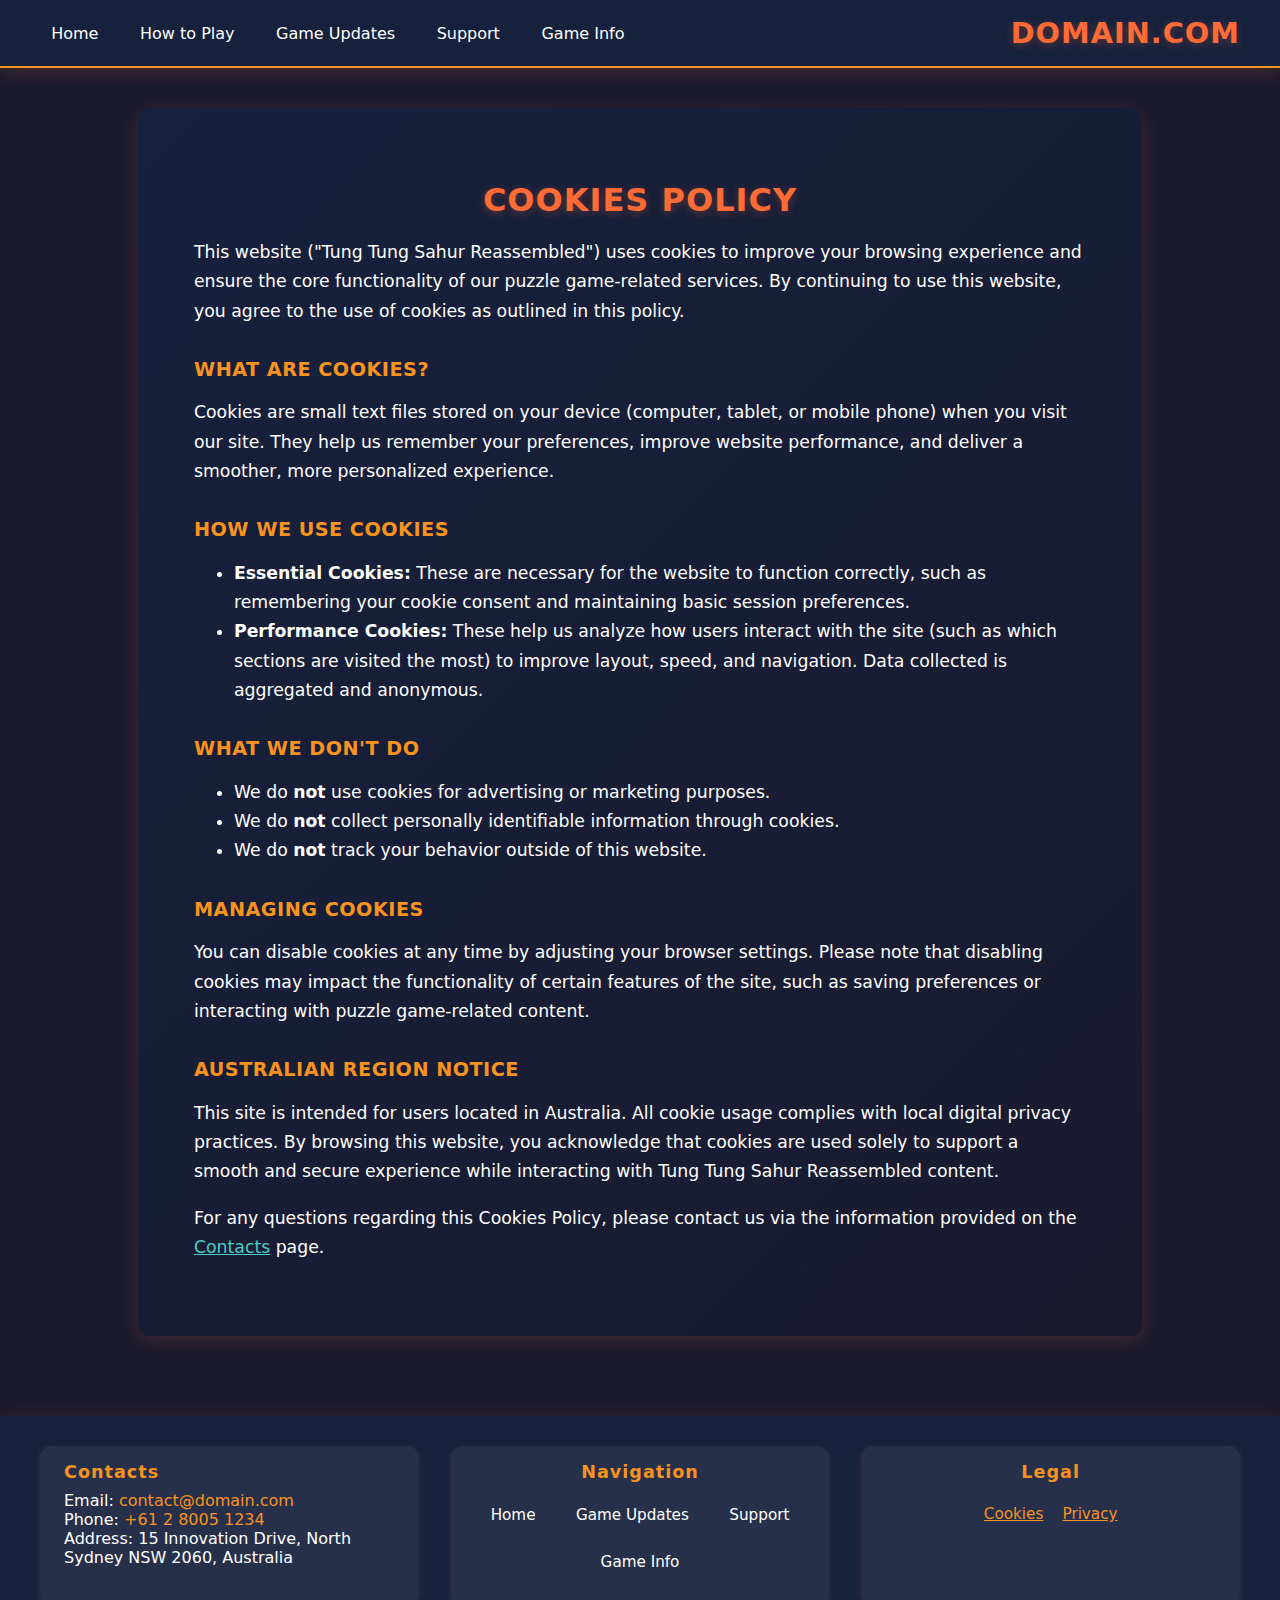
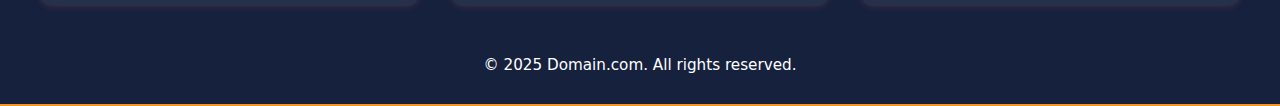
<file: tung-cookies.html>
<!DOCTYPE html>
<html lang="en">
  <head>
    <meta charset="UTF-8" />
    <meta
      name="viewport"
      content="width=360, initial-scale=1.0, maximum-scale=1.0, user-scalable=no"
    />
    <meta
      name="description"
      content="Cookies Policy for Tung Tung Sahur Reassembled - learn how we use cookies to improve your puzzle game experience."
    />
    <meta
      name="keywords"
      content="Cookies Policy, Privacy, Tung Tung Sahur, Puzzle Game"
    />
    <title>domain.com – Cookies Policy</title>
    <link rel="icon" type="image/x-icon" href="./icon/favicon.jpg" />
    <link rel="stylesheet" href="css/main.css" />
    <link rel="stylesheet" href="css/tung-cookies.css" />
  </head>
  <body>
    <div id="header"></div>
    <main class="container">
      <div class="page-section">
        <section class="policy-section">
          <h1 style="color: var(--color-primary)">Cookies Policy</h1>
          <p>
            This website ("Tung Tung Sahur Reassembled") uses cookies to improve
            your browsing experience and ensure the core functionality of our
            puzzle game-related services. By continuing to use this website, you
            agree to the use of cookies as outlined in this policy.
          </p>
          <h2>What Are Cookies?</h2>
          <p>
            Cookies are small text files stored on your device (computer,
            tablet, or mobile phone) when you visit our site. They help us
            remember your preferences, improve website performance, and deliver
            a smoother, more personalized experience.
          </p>
          <h2>How We Use Cookies</h2>
          <ul>
            <li>
              <strong>Essential Cookies:</strong> These are necessary for the
              website to function correctly, such as remembering your cookie
              consent and maintaining basic session preferences.
            </li>
            <li>
              <strong>Performance Cookies:</strong> These help us analyze how
              users interact with the site (such as which sections are visited
              the most) to improve layout, speed, and navigation. Data collected
              is aggregated and anonymous.
            </li>
          </ul>
          <h2>What We Don't Do</h2>
          <ul>
            <li>
              We do <strong>not</strong> use cookies for advertising or
              marketing purposes.
            </li>
            <li>
              We do <strong>not</strong> collect personally identifiable
              information through cookies.
            </li>
            <li>
              We do <strong>not</strong> track your behavior outside of this
              website.
            </li>
          </ul>
          <h2>Managing Cookies</h2>
          <p>
            You can disable cookies at any time by adjusting your browser
            settings. Please note that disabling cookies may impact the
            functionality of certain features of the site, such as saving
            preferences or interacting with puzzle game-related content.
          </p>
          <h2>Australian Region Notice</h2>
          <p>
            This site is intended for users located in Australia. All cookie
            usage complies with local digital privacy practices. By browsing
            this website, you acknowledge that cookies are used solely to
            support a smooth and secure experience while interacting with Tung
            Tung Sahur Reassembled content.
          </p>
          <p>
            For any questions regarding this Cookies Policy, please contact us
            via the information provided on the
            <strong><a href="tung-contacts.html">Contacts</a></strong> page.
          </p>
        </section>
      </div>
    </main>
    <div id="footer"></div>
    <script src="js/main.js"></script>
  </body>
  <script src="js/cookie-banner.js"></script>
  <div id="cookie-banner" class="cookie-banner" style="display: none">
    <div class="cookie-banner__text">
      We use cookies to improve your experience. By continuing to use our site,
      you agree to our use of cookies.
    </div>
    <div class="cookie-banner__actions">
      <button class="cookie-banner__accept">Accept</button>
      <a href="tung-cookies.html" target="_blank" class="cookie-banner__link"
        >Cookie Policy</a
      >
    </div>
  </div>
</html>
</file>
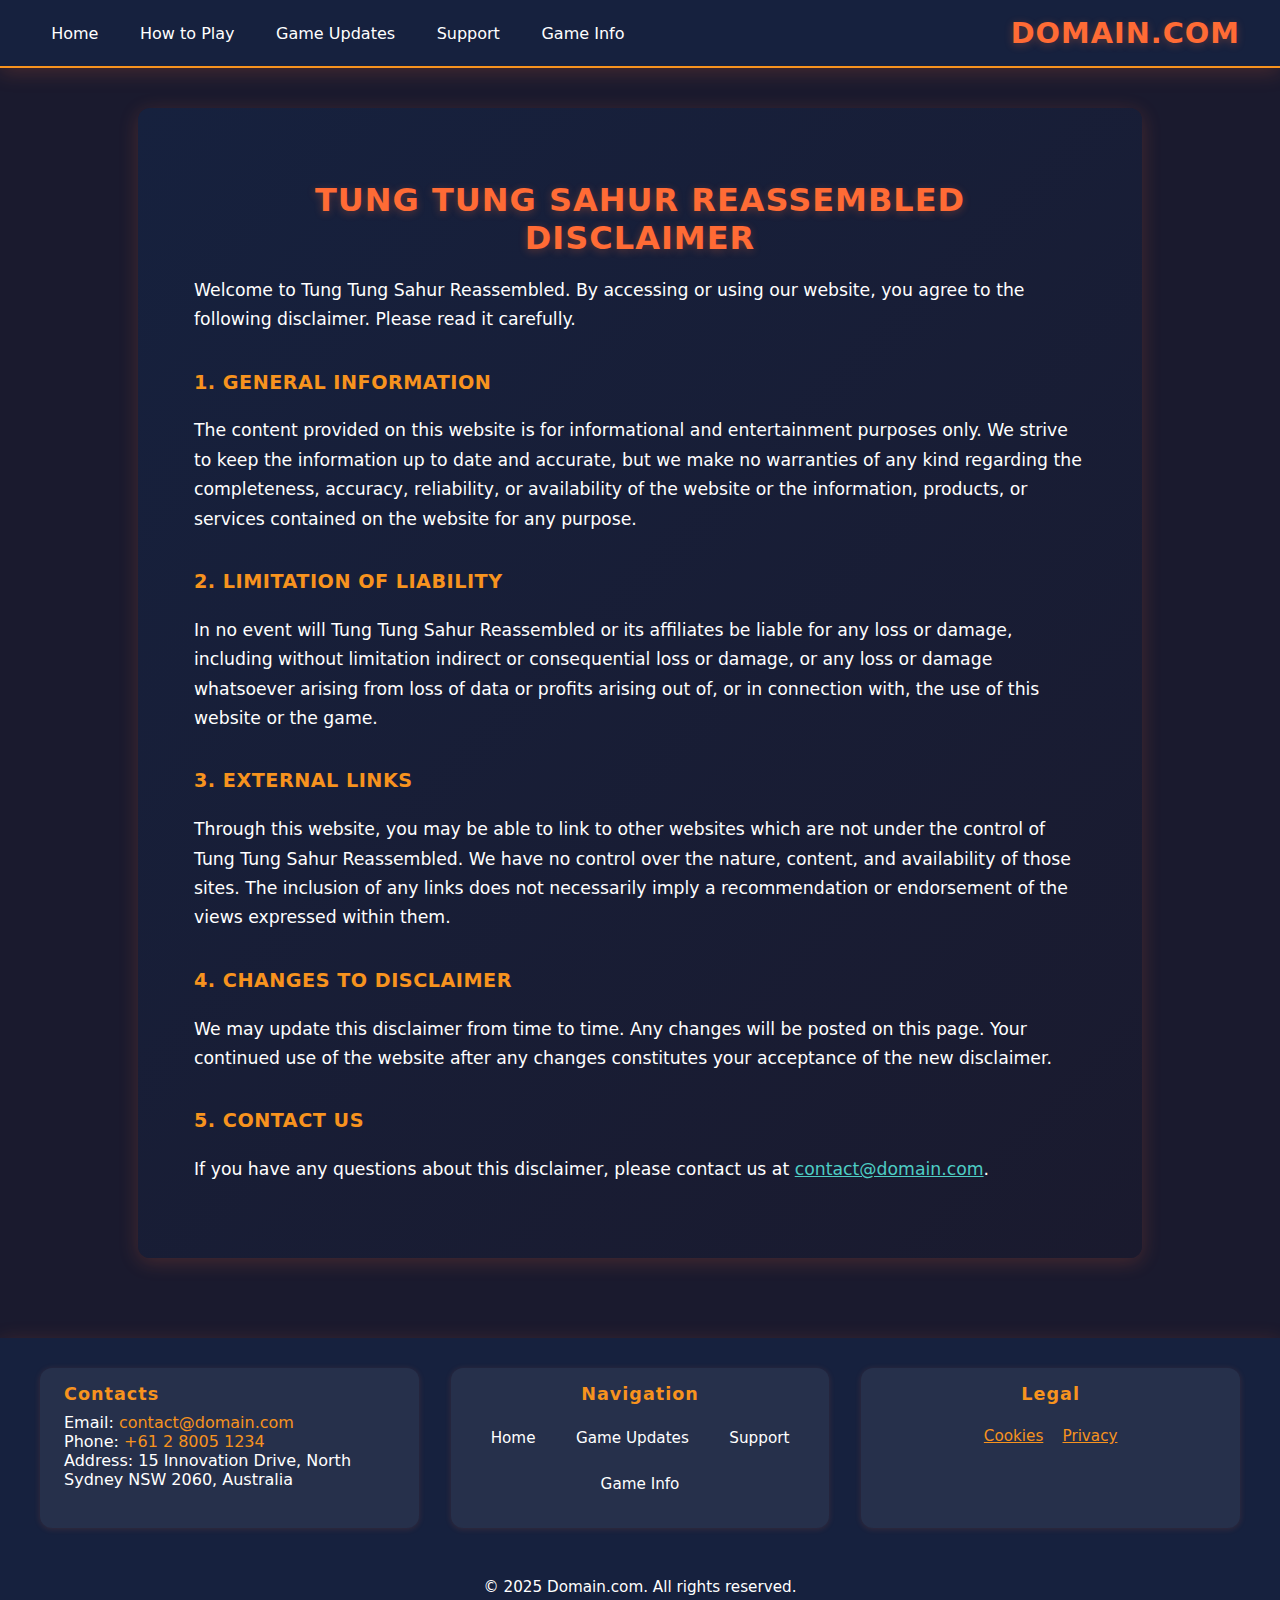
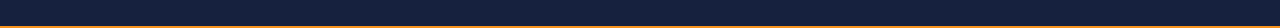
<file: tung-disclaimer.html>
<!DOCTYPE html>
<html lang="en">
  <head>
    <meta charset="UTF-8" />
    <meta
      name="viewport"
      content="width=360, initial-scale=1.0, maximum-scale=1.0, user-scalable=no"
    />
    <meta
      name="description"
      content="Disclaimer for Tung Tung Sahur Reassembled - important legal information about the puzzle game and website usage."
    />
    <meta
      name="keywords"
      content="Disclaimer, Legal, Tung Tung Sahur, Puzzle Game"
    />
    <title>domain.com – Disclaimer</title>
    <link rel="icon" type="image/x-icon" href="./icon/favicon.jpg" />
    <link rel="stylesheet" href="css/main.css" />
    <link rel="stylesheet" href="css/tung-disclaimer.css" />
  </head>
  <body>
    <div id="header"></div>
    <main class="container">
      <div class="page-section">
        <section class="policy-section">
          <h1 class="policy-title">Tung Tung Sahur Reassembled Disclaimer</h1>
          <div class="policy-text">
            <p>
              Welcome to Tung Tung Sahur Reassembled. By accessing or using our
              website, you agree to the following disclaimer. Please read it
              carefully.
            </p>
            <h2>1. General Information</h2>
            <p>
              The content provided on this website is for informational and
              entertainment purposes only. We strive to keep the information up
              to date and accurate, but we make no warranties of any kind
              regarding the completeness, accuracy, reliability, or availability
              of the website or the information, products, or services contained
              on the website for any purpose.
            </p>
            <h2>2. Limitation of Liability</h2>
            <p>
              In no event will Tung Tung Sahur Reassembled or its affiliates be
              liable for any loss or damage, including without limitation
              indirect or consequential loss or damage, or any loss or damage
              whatsoever arising from loss of data or profits arising out of, or
              in connection with, the use of this website or the game.
            </p>
            <h2>3. External Links</h2>
            <p>
              Through this website, you may be able to link to other websites
              which are not under the control of Tung Tung Sahur Reassembled. We
              have no control over the nature, content, and availability of
              those sites. The inclusion of any links does not necessarily imply
              a recommendation or endorsement of the views expressed within
              them.
            </p>
            <h2>4. Changes to Disclaimer</h2>
            <p>
              We may update this disclaimer from time to time. Any changes will
              be posted on this page. Your continued use of the website after
              any changes constitutes your acceptance of the new disclaimer.
            </p>
            <h2>5. Contact Us</h2>
            <p>
              If you have any questions about this disclaimer, please contact us
              at
              <a href="mailto:contact@tungtungsahur.com">contact@domain.com</a>.
            </p>
          </div>
        </section>
      </div>
    </main>
    <div id="footer"></div>
    <script src="js/main.js"></script>
  </body>
  <script src="js/cookie-banner.js"></script>
  <div id="cookie-banner" class="cookie-banner" style="display: none">
    <div class="cookie-banner__text">
      We use cookies to improve your experience. By continuing to use our site,
      you agree to our use of cookies.
    </div>
    <div class="cookie-banner__actions">
      <button class="cookie-banner__accept">Accept</button>
      <a href="tung-cookies.html" target="_blank" class="cookie-banner__link"
        >Cookie Policy</a
      >
    </div>
  </div>
</html>
</file>
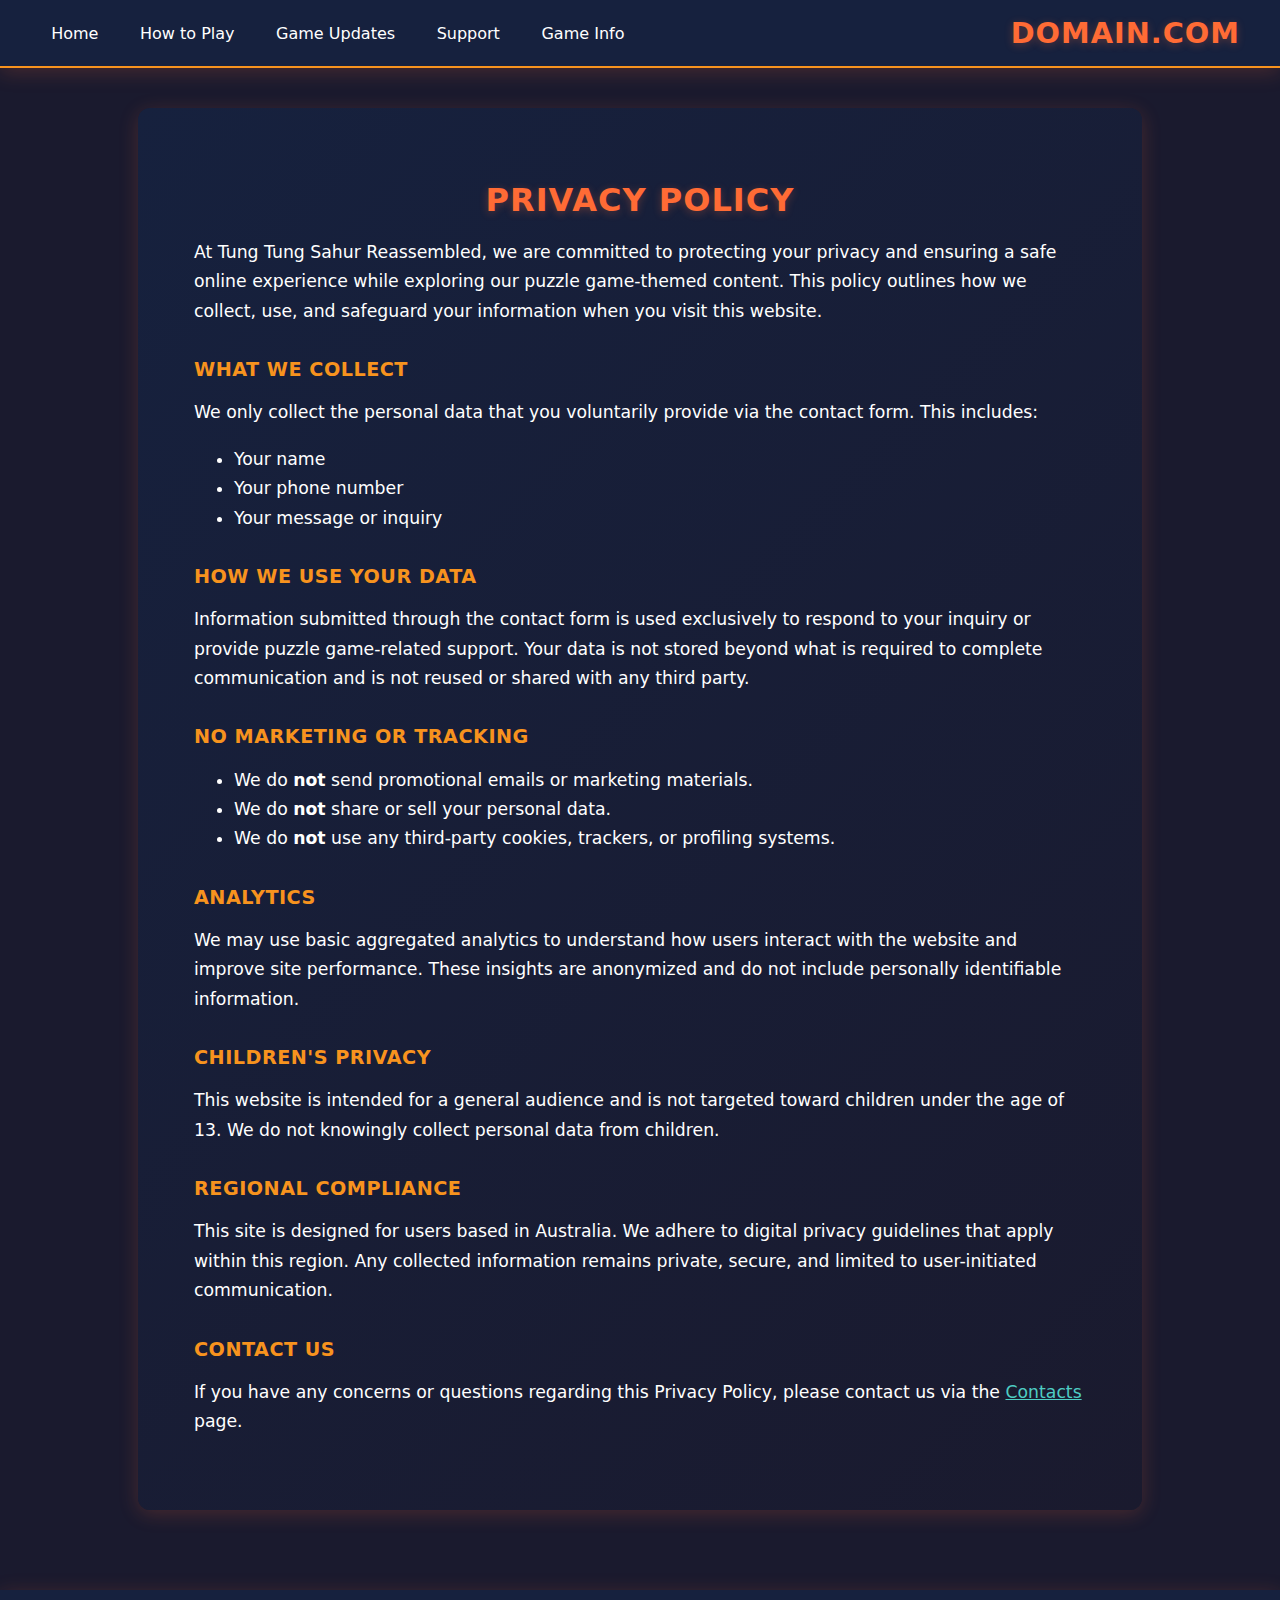
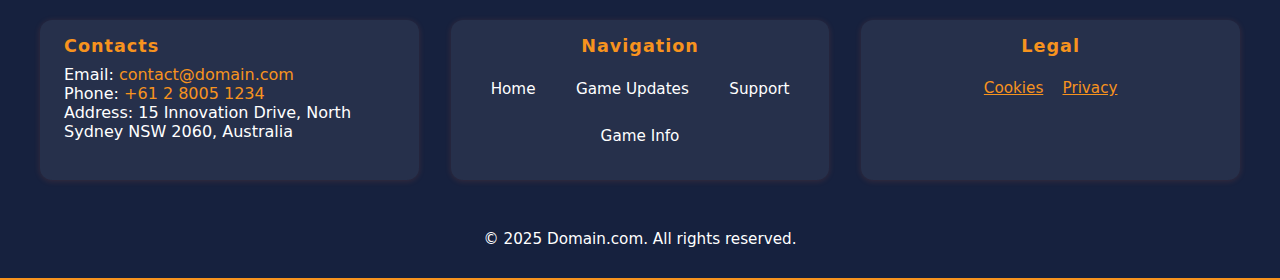
<file: tung-privacy.html>
<!DOCTYPE html>
<html lang="en">
  <head>
    <meta charset="UTF-8" />
    <meta
      name="viewport"
      content="width=360, initial-scale=1.0, maximum-scale=1.0, user-scalable=no"
    />
    <meta
      name="description"
      content="Privacy Policy for Tung Tung Sahur Reassembled - learn how we protect your privacy while using our puzzle game website."
    />
    <meta
      name="keywords"
      content="Privacy Policy, Data Protection, Tung Tung Sahur, Puzzle Game"
    />
    <title>domain.com – Privacy Policy</title>
    <link rel="icon" type="image/x-icon" href="./icon/favicon.jpg" />
    <link rel="stylesheet" href="css/main.css" />
    <link rel="stylesheet" href="css/tung-privacy.css" />
  </head>
  <body>
    <div id="header"></div>
    <main class="container">
      <div class="page-section">
        <section class="policy-section">
          <h1 style="color: var(--color-primary)">Privacy Policy</h1>
          <p>
            At Tung Tung Sahur Reassembled, we are committed to protecting your
            privacy and ensuring a safe online experience while exploring our
            puzzle game-themed content. This policy outlines how we collect,
            use, and safeguard your information when you visit this website.
          </p>
          <h2>What We Collect</h2>
          <p>
            We only collect the personal data that you voluntarily provide via
            the contact form. This includes:
          </p>
          <ul>
            <li>Your name</li>
            <li>Your phone number</li>
            <li>Your message or inquiry</li>
          </ul>
          <h2>How We Use Your Data</h2>
          <p>
            Information submitted through the contact form is used exclusively
            to respond to your inquiry or provide puzzle game-related support.
            Your data is not stored beyond what is required to complete
            communication and is not reused or shared with any third party.
          </p>
          <h2>No Marketing or Tracking</h2>
          <ul>
            <li>
              We do <strong>not</strong> send promotional emails or marketing
              materials.
            </li>
            <li>
              We do <strong>not</strong> share or sell your personal data.
            </li>
            <li>
              We do <strong>not</strong> use any third-party cookies, trackers,
              or profiling systems.
            </li>
          </ul>
          <h2>Analytics</h2>
          <p>
            We may use basic aggregated analytics to understand how users
            interact with the website and improve site performance. These
            insights are anonymized and do not include personally identifiable
            information.
          </p>
          <h2>Children's Privacy</h2>
          <p>
            This website is intended for a general audience and is not targeted
            toward children under the age of 13. We do not knowingly collect
            personal data from children.
          </p>
          <h2>Regional Compliance</h2>
          <p>
            This site is designed for users based in Australia. We adhere to
            digital privacy guidelines that apply within this region. Any
            collected information remains private, secure, and limited to
            user-initiated communication.
          </p>
          <h2>Contact Us</h2>
          <p>
            If you have any concerns or questions regarding this Privacy Policy,
            please contact us via the
            <strong><a href="tung-contacts.html">Contacts</a></strong> page.
          </p>
        </section>
      </div>
    </main>
    <div id="footer"></div>
    <script src="js/main.js"></script>
  </body>
  <script src="js/cookie-banner.js"></script>
  <div id="cookie-banner" class="cookie-banner" style="display: none">
    <div class="cookie-banner__text">
      We use cookies to improve your experience. By continuing to use our site,
      you agree to our use of cookies.
    </div>
    <div class="cookie-banner__actions">
      <button class="cookie-banner__accept">Accept</button>
      <a href="tung-cookies.html" target="_blank" class="cookie-banner__link"
        >Cookie Policy</a
      >
    </div>
  </div>
</html>
</file>
<file: css/main.css>
@import url("variables.css");

html {
  box-sizing: border-box;
  font-size: 16px;
  overflow-x: hidden;
}
*,
*:before,
*:after {
  box-sizing: inherit;
}
body {
  margin: 0;
  font-family: var(--font-main);
  background: var(--color-bg);
  color: var(--color-text);
  min-height: 100vh;
  display: flex;
  flex-direction: column;
  overflow-x: hidden;
  /* overflow: hidden; */
}
.container {
  width: 100%;
  max-width: 1200px;
  margin: 0 auto;
  padding: 0 1rem;
}
a {
  color: var(--color-primary);
  text-decoration: none;
  transition: color var(--transition-main);
}
a:hover {
  color: var(--color-accent);
}
.site-header,
.site-footer {
  background: var(--color-dark);
  color: var(--color-white);
  box-shadow: 0 4px 20px rgba(255, 107, 53, 0.2);
  border-bottom: 2px solid var(--color-accent);
}
.site-header .container {
  display: flex;
  flex-direction: row;
  align-items: center;
  justify-content: space-between;
  padding: 1rem 0;
}
.logo {
  font-size: 1.8rem;
  font-weight: bold;
  letter-spacing: 1px;
  color: var(--color-primary);
  text-shadow: 0 2px 8px rgba(255, 107, 53, 0.3);
  margin-bottom: 0;
  margin-left: 10px;
  text-transform: uppercase;
}
.main-nav {
  display: flex;
  align-items: center;
}
.main-nav ul,
.footer-nav {
  display: flex;
  gap: 1.2rem;
  list-style: none;
  padding: 0;
  margin: 0;
}
.main-nav a,
.footer-nav a {
  font-weight: 500;
  padding: 0.3em 0.7em;
  border-radius: var(--radius-main);
  transition: background var(--transition-main), color var(--transition-main);
  color: var(--color-white); /* Білий текст для навігації */
}
.main-nav a:hover,
.footer-nav a:hover {
  background: var(--color-gradient);
  color: var(--color-white);
  transform: translateY(-1px);
  box-shadow: 0 4px 12px rgba(255, 107, 53, 0.3);
}

/* Бургер-меню */
.burger {
  display: flex;
  flex-direction: column;
  justify-content: center;
  gap: 4px;
  width: 36px;
  height: 36px;
  background: none;
  border: none;
  cursor: pointer;
  margin-left: 1rem;
  z-index: 120;
  margin-right: 10px;
}
.burger span {
  display: block;
  height: 3px;
  width: 100%;
  background: var(--color-primary);
  border-radius: 2px;
  transition: all var(--transition-main);
}

/* Модальне меню для мобільної версії */
.mobile-menu-modal {
  display: none;
  position: fixed;
  z-index: 200;
  left: 0;
  top: 0;
  right: 0;
  bottom: 0;
  background: rgba(34, 44, 54, 0.85);
  align-items: flex-start;
  justify-content: flex-end;
  animation: fadeIn 0.3s;
}
.mobile-menu-modal.active {
  display: flex;
}
.mobile-menu-content {
  background: var(--color-dark);
  border-radius: 20px 0 0 20px;
  box-shadow: -8px 0 32px rgba(255, 107, 53, 0.3);
  padding: 2rem 1.5rem;
  width: 50vw;
  height: 100vh;
  text-align: left;
  position: relative;
  animation: slideInRight 0.4s cubic-bezier(0.4, 0, 0.2, 1);
  border: 1px solid var(--color-accent);
  border-right: none;
  display: flex;
  flex-direction: column;
  justify-content: flex-start;
  overflow-y: auto;
}
.mobile-menu-content ul {
  list-style: none;
  padding: 0;
  margin: 2rem 0 0 0;
  display: flex;
  flex-direction: column;
  gap: 0.8rem;
  flex: 1;
}
.mobile-menu-content a {
  color: var(--color-text);
  font-size: 1.1rem;
  font-weight: 600;
  text-decoration: none;
  transition: all var(--transition-main);
  padding: 0.8em 1em;
  border-radius: 12px;
  display: block;
  border: 1px solid transparent;
}
.mobile-menu-content a:hover {
  color: var(--color-primary);
  background: rgba(255, 107, 53, 0.1);
  border-color: rgba(255, 107, 53, 0.3);
  transform: translateX(5px);
}
.close-modal {
  position: absolute;
  top: 1rem;
  right: 1.5rem;
  background: none;
  border: none;
  font-size: 2.5rem;
  color: var(--color-primary);
  cursor: pointer;
  transition: all var(--transition-main);
  width: 40px;
  height: 40px;
  display: flex;
  align-items: center;
  justify-content: center;
  border-radius: 50%;
}
.close-modal:hover {
  color: var(--color-accent);
  background: rgba(255, 107, 53, 0.1);
  transform: scale(1.1);
}

.site-footer {
  margin-top: 40px;
  font-size: 0.95rem;
  width: 100vw;
  position: relative;
  left: 50%;
  right: 50%;
  margin-left: -50vw;
  margin-right: -50vw;
}
.site-footer .container {
  display: flex;
  flex-direction: column;
  align-items: center;
  justify-content: center;
  padding: 30px 0;
}
.footer-nav {
  margin-bottom: 18px;
  text-align: center;
}
.site-footer p {
  margin: 0;
  text-align: center;
}
.footer-contacts {
  text-align: center;
  margin-bottom: 18px;
  font-size: 1rem;
  color: var(--color-white);
}
.footer-contacts a {
  color: var(--color-accent);
  text-decoration: none;
  transition: color var(--transition-main);
}
.footer-contacts a:hover {
  color: var(--color-white);
}
.cookie-banner {
  position: fixed;
  left: 0;
  right: 0;
  bottom: 0;
  z-index: 1000;
  background: linear-gradient(135deg, var(--color-dark) 0%, #1a1a2e 100%);
  color: var(--color-white);
  box-shadow: 0 -8px 32px rgba(255, 107, 53, 0.2);
  border-radius: 20px 20px 0 0;
  padding: 1.5rem 1.2rem;
  display: flex;
  flex-direction: column;
  align-items: center;
  gap: 1.2rem;
  max-width: 98vw;
  margin: 0 auto;
  font-size: 1rem;
  animation: cookieBannerIn 0.6s cubic-bezier(0.4, 0, 0.2, 1);
  border-top: 3px solid var(--color-primary);
  backdrop-filter: blur(10px);
}
.cookie-banner__text {
  text-align: center;
  line-height: 1.6;
  color: var(--color-white);
  font-size: 1rem;
  opacity: 0.95;
}
.cookie-banner__actions {
  display: flex;
  gap: 1.5rem;
  align-items: center;
  justify-content: center;
  flex-wrap: wrap;
}
.cookie-banner__accept {
  background: linear-gradient(
    135deg,
    var(--color-primary) 0%,
    var(--color-accent) 100%
  );
  color: var(--color-white);
  border: none;
  border-radius: 12px;
  padding: 0.8em 1.8em;
  font-weight: 600;
  font-size: 0.95rem;
  cursor: pointer;
  transition: all 0.3s cubic-bezier(0.4, 0, 0.2, 1);
  box-shadow: 0 4px 15px rgba(255, 107, 53, 0.3);
  text-transform: uppercase;
  letter-spacing: 0.5px;
}
.cookie-banner__accept:hover {
  background: linear-gradient(
    135deg,
    var(--color-accent) 0%,
    var(--color-primary) 100%
  );
  transform: translateY(-2px);
  box-shadow: 0 8px 25px rgba(255, 107, 53, 0.4);
}
.cookie-banner__accept:active {
  transform: translateY(0);
}
.cookie-banner__link {
  color: var(--color-accent);
  text-decoration: none;
  font-size: 0.95rem;
  transition: all 0.3s ease;
  padding: 0.5em 1em;
  border-radius: 8px;
  border: 1px solid transparent;
}
.cookie-banner__link:hover {
  color: var(--color-primary);
  background: rgba(255, 107, 53, 0.1);
  border-color: rgba(255, 107, 53, 0.3);
}
@keyframes cookieBannerIn {
  from {
    opacity: 0;
    transform: translateY(80px) scale(0.95);
  }
  to {
    opacity: 1;
    transform: translateY(0) scale(1);
  }
}
@media (min-width: 480px) {
  .cookie-banner {
    flex-direction: row;
    justify-content: center;
    align-items: center;
    font-size: 1.05rem;
    gap: 2rem;
    max-width: 700px;
    padding: 1.8rem 2rem;
  }
  .cookie-banner__text {
    text-align: left;
    flex: 1;
  }
  .cookie-banner__actions {
    flex-shrink: 0;
  }
}
@media (min-width: 768px) {
  .site-header .container,
  .site-footer .container {
    flex-direction: row;
    justify-content: space-between;
  }
  .logo {
    margin-bottom: 0;
  }
}
@media (min-width: 1280px) {
  .container {
    padding: 0 2rem;
  }
}
@media (max-width: 1279px) {
  .main-nav ul {
    display: none;
  }
  .burger {
    display: flex;
  }
  .site-footer .container {
    flex-direction: column;
    align-items: center;
    justify-content: flex-end;
    padding: 30px 0;
  }
  .footer-nav {
    display: flex;
    flex-direction: column;
    align-items: center;
    gap: 12px;
    margin-bottom: 18px;
  }
  .footer-nav a {
    display: block;
    padding: 0.3em 0;
  }
  .footer-nav a + a:before {
    display: none !important;
  }
  .site-footer p {
    margin-top: auto;
    margin-bottom: 0;
    text-align: center;
  }
}
@media (min-width: 1280px) {
  .main-nav ul {
    display: flex;
    gap: 1.2rem;
  }
  .burger {
    display: none;
  }
  .site-footer .container {
    flex-direction: column;
    align-items: center;
    justify-content: center;
    padding: 30px 0;
  }
  .footer-nav {
    display: flex;
    flex-direction: row;
    align-items: center;
    justify-content: center;
    gap: 1.2rem;
    margin-bottom: 18px;
    text-align: center;
  }
  .footer-nav a {
    display: inline-block;
    padding: 0.3em 0.7em;
  }
  .site-footer p {
    margin-top: 0;
    margin-bottom: 0;
    text-align: center;
  }
}
.page-section {
  width: 100%;
  max-width: 1100px;
  margin: 0 auto 2.5rem auto;
  padding-left: 1rem;
  padding-right: 1rem;
}
@media (min-width: 768px) {
  .page-section {
    padding-left: 2.5rem;
    padding-right: 2.5rem;
  }
}
@media (min-width: 1280px) {
  .page-section {
    padding-left: 3rem;
    padding-right: 3rem;
    max-width: 1100px;
  }
}
.footer-sections {
  display: flex;
  flex-direction: column;
  align-items: center;
  gap: 1.5rem;
  margin-bottom: 18px;
}
.footer-contacts {
  background: rgba(255, 255, 255, 0.07);
  border-radius: var(--radius-main);
  padding: 1rem 1.5rem;
  box-shadow: 0 1px 6px var(--color-shadow);
  color: var(--color-white);
  text-align: center;
  font-size: 1rem;
}
.footer-contacts-title {
  font-weight: 600;
  color: var(--color-accent);
  margin-bottom: 0.5em;
  letter-spacing: 1px;
  font-size: 1.1rem;
}
.footer-nav-block {
  background: rgba(255, 255, 255, 0.07);
  border-radius: var(--radius-main);
  padding: 1rem 1.5rem;
  box-shadow: 0 1px 6px var(--color-shadow);
  text-align: center;
  display: flex;
  flex-direction: column;
  align-items: center;
  gap: 0.7rem;
}
.footer-nav-main {
  display: flex;
  gap: 1.2rem;
  flex-wrap: wrap;
  justify-content: center;
  margin-bottom: 0.5rem;
}
.footer-nav-policy {
  display: flex;
  gap: 1.2rem;
  justify-content: center;
  margin-top: 0.2rem;
}
.footer-nav-main a {
  color: var(--color-white);
  font-weight: 500;
  padding: 0.3em 0.7em;
  border-radius: var(--radius-main);
  transition: background var(--transition-main), color var(--transition-main);
  text-decoration: none;
}
.footer-nav-main a:hover {
  background: var(--color-accent);
  color: var(--color-white);
}
.footer-nav-policy a {
  color: var(--color-accent);
  font-weight: 500;
  text-decoration: underline;
  transition: color var(--transition-main);
}
.footer-nav-policy a:hover {
  color: var(--color-white);
}
@media (min-width: 768px) {
  .footer-sections {
    flex-direction: row;
    align-items: flex-start;
    justify-content: center;
    gap: 2.5rem;
  }
  .footer-contacts {
    min-width: 220px;
    text-align: left;
  }
  .footer-nav-block {
    min-width: 260px;
    text-align: left;
  }
}
@media (min-width: 1280px) {
  .footer-nav-block {
    min-height: 100%;
    height: 100%;
    display: flex;
    flex-direction: column;
    justify-content: stretch;
  }
  .footer-contacts {
    min-width: 220px;
    min-height: 160px;
  }
  .footer-nav-block {
    min-width: 260px;
    min-height: 160px;
  }
}

@keyframes slideInRight {
  from {
    opacity: 0;
    transform: translateX(100%);
  }
  to {
    opacity: 1;
    transform: translateX(0);
  }
}
</file>
<file: css/index.css>
main {
  flex: 1 0 auto;
  display: flex;
  flex-direction: column;
  gap: 2.5rem;
  padding: 1.5rem 0 2.5rem 0;
}
:root {
  --color-hero1: #ff6b35; /* оранжевий */
  --color-hero2: #f7931e; /* золотистий */
  --color-hero3: #4ecdc4; /* бірюзовий */
  --color-hero-overlay: rgba(26, 26, 46, 0.7);
  --color-hero-btn: #4ecdc4; /* бірюзовий */
  --color-hero-btn-text: #ffffff;
  --color-hero-btn-hover: #ff6b35;
  --hero-radius: 16px;
}

.hero {
  height: 600px;
  width: 100vw;
  position: relative;
  left: 50%;
  right: 50%;
  margin-left: -50vw;
  margin-right: -50vw;
  display: flex;
  align-items: stretch;
  justify-content: center;
  background: linear-gradient(
    135deg,
    var(--color-dark) 0%,
    var(--color-bg) 50%,
    var(--color-hero1) 100%
  );
  overflow: hidden;
  z-index: 0;
}
.hero-overlay {
  position: absolute;
  inset: 0;
  background: var(--color-hero-overlay);
  z-index: 1;
  pointer-events: none;
}
.hero-inner {
  position: relative;
  z-index: 2;
  display: flex;
  flex-direction: column;
  width: 100%;
  max-width: 700px;
  margin: 0 auto;
  padding: 0.8rem 1.2rem 2rem 1.2rem;
  height: 600px;
  box-sizing: border-box;
  align-items: center;
  justify-content: center;
  text-align: center;
}
.hero-content {
  width: 100%;
  display: flex;
  flex-direction: column;
  align-items: center;
  justify-content: center;
  animation: heroFadeIn 1.1s cubic-bezier(0.4, 1, 0.7, 1);
}
.hero-title {
  color: var(--color-primary);
  font-size: 2.5rem;
  font-weight: bold;
  letter-spacing: 1.5px;
  margin-bottom: 1.1rem;
  text-align: center;
  text-shadow: 0 2px 12px rgba(255, 107, 53, 0.3);
  text-transform: uppercase;
}
.hero-slogan {
  color: #fff;
  font-size: 1.1rem;
  margin-bottom: 2rem;
  text-align: center;
  text-shadow: 0 1px 8px var(--color-hero2);
}
.hero-btn {
  display: inline-block;
  background: var(--color-hero-btn);
  color: var(--color-hero-btn-text);
  font-size: 1.1rem;
  font-weight: 700;
  padding: 1em 2.5em;
  border-radius: var(--hero-radius);
  box-shadow: 0 2px 12px var(--color-shadow);
  text-decoration: none;
  letter-spacing: 1px;
  border: none;
  transition: background var(--transition-main), color var(--transition-main),
    transform var(--transition-main), box-shadow var(--transition-main);
  cursor: pointer;
}
.hero-btn:hover {
  background: var(--color-hero-btn-hover);
  color: #fff;
  transform: scale(1.07) translateY(-2px);
  box-shadow: 0 6px 24px var(--color-hero-btn-hover);
}

.hero::before {
  content: "";
  position: absolute;
  top: 0;
  left: 0;
  right: 0;
  bottom: 0;
  background: url("data:image/svg+xml,%3Csvg xmlns='http://www.w3.org/2000/svg' viewBox='0 0 100 100'%3E%3Ccircle cx='50' cy='50' r='45' fill='none' stroke='rgba(255,107,53,0.5)' stroke-width='5'/%3E%3Ccircle cx='50' cy='50' r='35' fill='none' stroke='rgba(247,147,30,0.4)' stroke-width='4'/%3E%3Ccircle cx='50' cy='50' r='25' fill='none' stroke='rgba(78,205,196,0.4)' stroke-width='3'/%3E%3Cpath d='M50 5 L50 20 M85 50 L70 50 M50 85 L50 70 M15 50 L30 50' stroke='rgba(255,107,53,0.5)' stroke-width='5'/%3E%3C/svg%3E");
  background-size: 600px 600px;
  background-position: center;
  background-repeat: no-repeat;
  animation: rotate 20s linear infinite;
  z-index: 1;
  opacity: 0.5;
}

@keyframes rotate {
  from {
    transform: rotate(0deg);
  }
  to {
    transform: rotate(360deg);
  }
}
@keyframes heroFadeIn {
  0% {
    opacity: 0;
    transform: translateY(40px);
  }
  100% {
    opacity: 1;
    transform: none;
  }
}
@keyframes heroZoomIn {
  0% {
    opacity: 0;
    transform: scale(0.7);
  }
  80% {
    opacity: 1;
    transform: scale(1.08);
  }
  100% {
    opacity: 1;
    transform: scale(1);
  }
}

.features {
  position: relative;
  background: linear-gradient(
    -120deg,
    var(--color-bg) 70%,
    var(--color-hero3) 100%
  );
  border-radius: var(--radius-main);
  box-shadow: 0 2px 12px var(--color-shadow);
  padding: 2rem 1rem 2.5rem 1rem;
  margin-bottom: 2.5rem;
  overflow: hidden;
  z-index: 1;
  display: flex;
  flex-direction: column;
  align-items: center;
  animation: fadeIn 1s both;
}
.features-title {
  font-size: 2rem;
  color: var(--color-primary);
  margin-bottom: 0.5rem;
  letter-spacing: 1px;
  text-align: center;
  font-weight: bold;
}
.features-subtitle {
  color: var(--color-muted);
  font-size: 1.1rem;
  margin-bottom: 2rem;
  text-align: center;
}
.features-image {
  width: 100%;
  max-width: 400px;
  margin: 0 auto 2rem auto;
  display: flex;
  justify-content: center;
  animation: imageFadeIn 1.2s ease-out;
}
.features-img {
  width: 100%;
  height: auto;
  border-radius: var(--radius-main);
  box-shadow: 0 4px 20px var(--color-shadow);
  transition: transform var(--transition-main),
    box-shadow var(--transition-main);
  position: relative;
  overflow: hidden;
}
.features-img:hover {
  transform: scale(1.02);
  box-shadow: 0 8px 30px var(--color-shadow);
}
.features-img::before {
  content: "";
  position: absolute;
  top: 0;
  left: 0;
  right: 0;
  bottom: 0;
  background: linear-gradient(
    45deg,
    transparent 0%,
    rgba(255, 107, 53, 0.1) 50%,
    transparent 100%
  );
  opacity: 0;
  transition: opacity var(--transition-main);
  pointer-events: none;
}
.features-img:hover::before {
  opacity: 1;
}
.features-list {
  display: flex;
  flex-direction: column;
  gap: 1.5rem;
  width: 100%;
  max-width: 700px;
}
.feature-card {
  display: flex;
  align-items: center;
  gap: 1.2rem;
  background: var(--color-bg);
  border-radius: var(--radius-main);
  box-shadow: 0 1px 6px var(--color-shadow);
  padding: 1.1rem 1.2rem;
  animation: featureFadeIn 0.7s cubic-bezier(0.4, 1, 0.7, 1);
  opacity: 0;
  transform: translateY(30px) scale(0.97);
  animation-fill-mode: forwards;
}
.feature-card:nth-child(1) {
  animation-delay: 0.1s;
}
.feature-card:nth-child(2) {
  animation-delay: 0.2s;
}
.feature-card:nth-child(3) {
  animation-delay: 0.3s;
}
.feature-card:nth-child(4) {
  animation-delay: 0.4s;
}
.feature-card:nth-child(5) {
  animation-delay: 0.5s;
}
@keyframes featureFadeIn {
  to {
    opacity: 1;
    transform: none;
  }
}
.feature-icon {
  width: 54px;
  height: 54px;
  min-width: 54px;
  min-height: 54px;
  border-radius: 50%;
  background: var(--icon-bg, var(--color-accent));
  box-shadow: 0 2px 8px var(--color-shadow);
  display: flex;
  align-items: center;
  justify-content: center;
  position: relative;
}
.feature-icon::after {
  content: "";
  display: block;
  width: 22px;
  height: 22px;
  border-radius: 50%;
  background: var(--color-white);
  opacity: 0.18;
  position: absolute;
  left: 16px;
  top: 16px;
}
.feature-text {
  font-size: 1.1rem;
  color: var(--color-text);
  font-weight: 500;
  letter-spacing: 0.2px;
}
@keyframes fadeIn {
  from {
    opacity: 0;
  }
  to {
    opacity: 1;
  }
}
.features li {
  position: relative;
  padding-left: 1.5em;
  font-weight: 500;
}
.features li:before {
  content: "";
  position: absolute;
  left: 0.3em;
  top: 0.7em;
  width: 0.8em;
  height: 0.8em;
  background: var(--color-accent);
  border-radius: 50%;
  box-shadow: 0 0 0 2px var(--color-tile);
}
.section-title {
  font-size: 1.5rem;
  color: var(--color-primary);
  margin-bottom: 0.7rem;
  letter-spacing: 1px;
}
.how-to-play {
  position: relative;
  background: linear-gradient(
    120deg,
    var(--color-bg) 70%,
    var(--color-hero3) 100%
  );
  border-radius: var(--radius-main);
  box-shadow: 0 2px 12px var(--color-shadow);
  padding: 2rem 1rem 2.5rem 1rem;
  margin-bottom: 2.5rem;
  overflow: hidden;
  z-index: 1;
  display: flex;
  flex-direction: column;
  align-items: center;
  animation: fadeIn 1s both;
}
.how-image {
  width: 100%;
  max-width: 600px;
  margin: 0 auto 2rem auto;
  text-align: center;
  animation: imageFadeIn 1.2s cubic-bezier(0.4, 1, 0.7, 1);
}
.how-to-play-img {
  width: 100%;
  max-width: 500px;
  border-radius: var(--radius-main);
  box-shadow: 0 8px 32px rgba(255, 107, 53, 0.3),
    0 0 0 2px rgba(255, 107, 53, 0.1);
  object-fit: cover;
  transition: all 0.4s cubic-bezier(0.4, 1, 0.7, 1);
  position: relative;
  filter: brightness(1.05) contrast(1.1);
}
.how-to-play-img:hover {
  transform: scale(1.02) translateY(-4px);
  box-shadow: 0 12px 40px rgba(255, 107, 53, 0.4),
    0 0 0 3px rgba(255, 107, 53, 0.2);
  filter: brightness(1.1) contrast(1.15);
}
.how-to-play-img::before {
  content: "";
  position: absolute;
  top: -2px;
  left: -2px;
  right: -2px;
  bottom: -2px;
  background: linear-gradient(
    45deg,
    var(--color-primary),
    var(--color-accent),
    var(--color-secondary)
  );
  border-radius: calc(var(--radius-main) + 2px);
  z-index: -1;
  opacity: 0.7;
  animation: borderGlow 3s ease-in-out infinite alternate;
}
@keyframes imageFadeIn {
  0% {
    opacity: 0;
    transform: translateY(30px) scale(0.95);
  }
  100% {
    opacity: 1;
    transform: none;
  }
}
@keyframes borderGlow {
  0% {
    opacity: 0.5;
    filter: blur(1px);
  }
  100% {
    opacity: 0.8;
    filter: blur(0px);
  }
}
.how-content {
  display: flex;
  flex-direction: column;
  gap: 2rem;
  width: 100%;
  max-width: 900px;
  z-index: 2;
}
.how-block {
  background: transparent;
  border-radius: var(--radius-main);
  box-shadow: 0 1px 6px var(--color-shadow);
  padding: 1.2rem 1em 1.2rem 1em;
  padding-right: 1.2em;
  flex: 1 1 0;
  display: flex;
  flex-direction: column;
  align-items: flex-start;
  animation: howBlockFadeIn 0.8s cubic-bezier(0.4, 1, 0.7, 1);
  opacity: 0;
  transform: translateY(30px) scale(0.97);
  animation-fill-mode: forwards;
}
.how-block.how-controls {
  animation-delay: 0.1s;
}
.how-block.how-tips {
  animation-delay: 0.2s;
}
@keyframes howBlockFadeIn {
  to {
    opacity: 1;
    transform: none;
  }
}
.how-block-title {
  font-size: 1.2rem;
  color: var(--color-accent);
  margin-bottom: 1.1rem;
  font-weight: 600;
  letter-spacing: 0.5px;
}
.how-list {
  list-style: none;
  padding: 0;
  margin: 0;
  display: flex;
  flex-direction: column;
  gap: 1.1rem;
  width: 100%;
  padding-left: 0;
  padding-right: 1.2em;
}
.how-item {
  display: flex;
  align-items: center;
  gap: 1rem;
  font-size: 1.08rem;
  color: var(--color-text);
  font-weight: 500;
  background: var(--color-bg);
  border-radius: var(--radius-main);
  padding: 0.7em 1.2em 0.7em 1.2em;
  margin-left: 0;
  margin-right: 0;
  width: 100%;
  box-sizing: border-box;
  box-shadow: 0 1px 4px var(--color-shadow);
  animation: howItemFadeIn 0.7s cubic-bezier(0.4, 1, 0.7, 1);
  opacity: 0;
  transform: translateY(20px) scale(0.98);
  animation-fill-mode: forwards;
}
.how-block.how-controls .how-item:nth-child(1) {
  animation-delay: 0.2s;
}
.how-block.how-controls .how-item:nth-child(2) {
  animation-delay: 0.3s;
}
.how-block.how-controls .how-item:nth-child(3) {
  animation-delay: 0.4s;
}
.how-block.how-tips .how-item:nth-child(1) {
  animation-delay: 0.2s;
}
.how-block.how-tips .how-item:nth-child(2) {
  animation-delay: 0.3s;
}
.how-block.how-tips .how-item:nth-child(3) {
  animation-delay: 0.4s;
}
@keyframes howItemFadeIn {
  to {
    opacity: 1;
    transform: none;
  }
}
.how-icon {
  width: 38px;
  height: 38px;
  min-width: 38px;
  min-height: 38px;
  border-radius: 50%;
  background: var(--icon-bg, var(--color-accent));
  box-shadow: 0 2px 8px var(--color-shadow);
  display: inline-flex;
  align-items: center;
  justify-content: center;
  position: relative;
}
.how-icon::after {
  content: "";
  display: block;
  width: 14px;
  height: 14px;
  border-radius: 50%;
  background: var(--color-white);
  opacity: 0.18;
  position: absolute;
  left: 12px;
  top: 12px;
}
.bridge-construction {
  position: relative;
  background: linear-gradient(
    -120deg,
    var(--color-bg) 70%,
    var(--color-hero3) 100%
  );
  border-radius: var(--radius-main);
  box-shadow: 0 2px 12px var(--color-shadow);
  padding: 2rem 1rem 2.5rem 1rem;
  margin-bottom: 2.5rem;
  overflow: hidden;
  z-index: 1;
  display: flex;
  flex-direction: column;
  align-items: center;
  animation: fadeIn 1s both;
}
.bridge-construction-inner {
  display: flex;
  flex-direction: column;
  align-items: center;
  gap: 2rem;
  width: 100%;
  max-width: 900px;
}
.bridge-construction-img {
  width: 100%;
  max-width: 340px;
  border-radius: var(--radius-main);
  box-shadow: 0 2px 12px var(--color-shadow);
  margin-bottom: 1.5rem;
  object-fit: cover;
}
.reviews {
  position: relative;
  background: linear-gradient(
    120deg,
    var(--color-bg) 70%,
    var(--color-hero3) 100%
  );
  border-radius: var(--radius-main);
  box-shadow: 0 2px 12px var(--color-shadow);
  padding: 2rem 1rem 2.5rem 1rem;
  margin-bottom: 2.5rem;
  overflow: hidden;
  z-index: 1;
  display: flex;
  flex-direction: column;
  align-items: center;
  animation: fadeIn 1s both;
}
.reviews-list {
  display: flex;
  flex-direction: column;
  gap: 1.5rem;
  width: 100%;
  max-width: 900px;
  z-index: 2;
  align-items: stretch;
}
.review {
  background: transparent;
  border-radius: var(--radius-main);
  box-shadow: 0 1px 6px var(--color-shadow);
  padding: 1.2rem 1rem 1.2rem 1rem;
  font-size: 1.08rem;
  color: var(--color-text);
  font-weight: 500;
  display: flex;
  flex-direction: column;
  align-items: flex-start;
  animation: howBlockFadeIn 0.8s cubic-bezier(0.4, 1, 0.7, 1);
  opacity: 0;
  transform: translateY(30px) scale(0.97);
  animation-fill-mode: forwards;
  border: 1px solid rgba(255, 107, 53, 0.1);
}
.review-header {
  display: flex;
  justify-content: space-between;
  align-items: center;
  width: 100%;
  margin-bottom: 1rem;
  padding-bottom: 0.5rem;
  border-bottom: 1px solid rgba(255, 107, 53, 0.1);
}
.review-user {
  color: var(--color-primary);
  font-weight: 600;
  font-size: 1.1rem;
  text-transform: uppercase;
  letter-spacing: 0.5px;
}
.review-stars {
  display: flex;
  gap: 2px;
  color: #ffd700;
}
.review-stars svg {
  filter: drop-shadow(0 1px 2px rgba(255, 215, 0, 0.3));
}
.review-text {
  color: var(--color-text);
  line-height: 1.6;
  font-style: italic;
  margin: 0;
}
.how-to-play ul,
.how-to-play ol {
  margin: 0.5em 0 0 1.2em;
}
.review:hover {
  box-shadow: 0 4px 16px rgba(255, 107, 53, 0.3);
}
.bridge-construction .section-title {
  font-size: 2rem;
  color: var(--color-primary);
  margin-bottom: 0.5rem;
  letter-spacing: 1px;
  text-align: center;
  font-weight: bold;
  margin-left: auto;
  margin-right: auto;
}
.reviews .section-title {
  font-size: 2rem;
  color: var(--color-primary);
  margin-bottom: 0.5rem;
  letter-spacing: 1px;
  text-align: center;
  font-weight: bold;
}
.bridge-construction ul {
  list-style: none;
  padding: 0;
  margin: 0 0 1.2em 0;
  display: flex;
  flex-direction: column;
  gap: 1.1rem;
}
.bridge-construction li {
  display: flex;
  align-items: center;
  gap: 1rem;
  font-size: 1.08rem;
  color: var(--color-text);
  font-weight: 500;
  background: var(--color-bg);
  border-radius: var(--radius-main);
  padding: 0.7em 1.2em;
  width: 100%;
  box-sizing: border-box;
  box-shadow: 0 1px 4px var(--color-shadow);
  /* Без іконок */
}
.bridge-construction-content {
  display: flex;
  flex-direction: column;
  align-items: center;
}
.bridge-construction-content > .section-title,
.bridge-construction-content > p:first-of-type {
  align-self: center;
  width: 100%;
  max-width: 700px;
  text-align: center;
}
.bridge-construction-header {
  display: flex;
  flex-direction: column;
  align-items: center;
  justify-content: center;
  text-align: center;
  margin-bottom: 2.2rem;
  width: 100%;
  max-width: 900px;
  margin-left: auto;
  margin-right: auto;
}
.section-header {
  width: 100%;
  max-width: 900px;
  margin: 0 auto 2.2rem auto;
  display: flex;
  flex-direction: column;
  gap: 1.5rem;
  align-items: center;
}
.section-desc-block {
  background: rgba(255, 255, 255, 0.1);
  border-radius: var(--radius-main);
  padding: 1.5rem;
  border-left: 4px solid var(--color-primary);
}
@media (min-width: 768px) {
  .hero-inner {
    max-width: 1200px;
    padding: 2.8rem 3rem;
    margin: 0 auto;
    text-align: center;
  }
  .hero-content {
    width: 100%;
    max-width: 700px;
    margin: 0 auto;
  }
  .hero-title {
    font-size: 3.5rem;
  }
  .section-header {
    flex-direction: row;
    gap: 2.5rem;
    align-items: flex-start;
  }
  .section-header h2 {
    flex: 0 0 200px;
    margin-bottom: 0;
    text-align: left;
    align-self: flex-start;
  }
  .section-desc-block {
    flex: 1;
  }
}
@media (min-width: 1280px) {
  .hero-inner {
    max-width: 1200px;
    padding: 2.8rem 3rem;
    margin: 0 auto;
    text-align: center;
  }
  .hero-content {
    max-width: 700px;
    margin-left: auto;
    margin-right: auto;
  }
  .hero-title {
    font-size: 4rem;
  }
}
@media (min-width: 768px) and (max-width: 1279px) {
  .reviews-list {
    flex-direction: column;
    gap: 2.5rem;
    justify-content: center;
    align-items: stretch;
  }
  .review {
    align-items: flex-start;
    min-width: 0;
    max-width: 100%;
    flex: none;
  }
}

.puzzle-mastery {
  background: var(--color-dark);
  border-radius: var(--radius-main);
  box-shadow: 0 4px 20px rgba(255, 107, 53, 0.2);
  padding: 2rem 1rem 2.5rem 1rem;
  margin-bottom: 2.5rem;
  border: 1px solid rgba(255, 107, 53, 0.1);
}

.puzzle-mastery-content {
  display: flex;
  flex-direction: column;
  gap: 1.5rem;
  margin-top: 2rem;
}

.mastery-card {
  background: var(--color-bg);
  border-radius: var(--radius-main);
  padding: 1.5rem;
  box-shadow: 0 2px 12px rgba(255, 107, 53, 0.15);
  border: 1px solid rgba(255, 107, 53, 0.1);
  transition: transform var(--transition-main);
}

.mastery-card:hover {
  transform: translateY(-2px);
  box-shadow: 0 4px 16px rgba(255, 107, 53, 0.25);
}

.mastery-card h3 {
  color: var(--color-primary);
  font-size: 1.3rem;
  margin-bottom: 1rem;
  text-transform: uppercase;
  letter-spacing: 0.5px;
}

.mastery-card p {
  color: var(--color-text);
  line-height: 1.6;
  margin: 0;
}

@media (min-width: 768px) {
  .puzzle-mastery-content {
    flex-direction: row;
    gap: 2rem;
  }

  .mastery-card {
    flex: 1;
  }
}

.mechanical-assembly {
  background: var(--color-dark);
  border-radius: var(--radius-main);
  box-shadow: 0 4px 20px rgba(255, 107, 53, 0.2);
  padding: 2rem 1rem 2.5rem 1rem;
  margin-bottom: 2.5rem;
  border: 1px solid rgba(255, 107, 53, 0.1);
  animation: fadeIn 1s both;
}

.mechanical-assembly-content {
  display: flex;
  flex-direction: column;
  gap: 1.5rem;
  margin-top: 2rem;
}

.assembly-card {
  background: var(--color-bg);
  border-radius: var(--radius-main);
  padding: 1.5rem;
  box-shadow: 0 2px 12px rgba(255, 107, 53, 0.15);
  border: 1px solid rgba(255, 107, 53, 0.1);
  transition: transform var(--transition-main);
  animation: howBlockFadeIn 0.8s cubic-bezier(0.4, 1, 0.7, 1);
  opacity: 0;
  transform: translateY(30px) scale(0.97);
  animation-fill-mode: forwards;
}

.assembly-card:nth-child(1) {
  animation-delay: 0.1s;
}

.assembly-card:nth-child(2) {
  animation-delay: 0.2s;
}

.assembly-card:nth-child(3) {
  animation-delay: 0.3s;
}

.assembly-card:hover {
  transform: translateY(-2px);
  box-shadow: 0 4px 16px rgba(255, 107, 53, 0.25);
}

.assembly-card h3 {
  color: var(--color-primary);
  font-size: 1.3rem;
  margin-bottom: 1rem;
  text-transform: uppercase;
  letter-spacing: 0.5px;
}

.assembly-card ul {
  list-style: none;
  padding: 0;
  margin: 0;
  display: flex;
  flex-direction: column;
  gap: 0.8rem;
}

.assembly-card li {
  color: var(--color-text);
  line-height: 1.6;
  font-size: 1.08rem;
  padding: 0.5rem 0;
  border-bottom: 1px solid rgba(255, 107, 53, 0.1);
  transition: color var(--transition-main);
}

.assembly-card li:last-child {
  border-bottom: none;
}

.assembly-card li:hover {
  color: var(--color-primary);
}

@media (min-width: 768px) {
  .mechanical-assembly-content {
    flex-direction: row;
    gap: 2rem;
  }

  .assembly-card {
    flex: 1;
  }
}

.mechanical-assembly-image {
  width: 100%;
  max-width: 600px;
  margin: 0 auto 2rem auto;
  text-align: center;
  animation: imageFadeIn 1.2s cubic-bezier(0.4, 1, 0.7, 1);
}

.mechanical-assembly-img {
  width: 100%;
  max-width: 500px;
  border-radius: var(--radius-main);
  box-shadow: 0 8px 32px rgba(255, 107, 53, 0.3),
    0 0 0 2px rgba(255, 107, 53, 0.1);
  object-fit: cover;
  transition: all 0.4s cubic-bezier(0.4, 1, 0.7, 1);
  position: relative;
  filter: brightness(1.05) contrast(1.1);
}

.mechanical-assembly-img:hover {
  transform: scale(1.02) translateY(-4px);
  box-shadow: 0 12px 40px rgba(255, 107, 53, 0.4),
    0 0 0 3px rgba(255, 107, 53, 0.2);
  filter: brightness(1.1) contrast(1.15);
}

.mechanical-assembly-img::before {
  content: "";
  position: absolute;
  top: -2px;
  left: -2px;
  right: -2px;
  bottom: -2px;
  background: linear-gradient(
    45deg,
    var(--color-primary),
    var(--color-accent),
    var(--color-secondary)
  );
  border-radius: calc(var(--radius-main) + 2px);
  z-index: -1;
  opacity: 0.7;
  animation: borderGlow 3s ease-in-out infinite alternate;
}
</file>
<file: css/puzzle-news.css>
/* Styles for Puzzle News page */
.news-section {
  background: linear-gradient(
    135deg,
    var(--color-dark) 0%,
    #1a1a2e 50%,
    var(--color-dark) 100%
  );
  border-radius: 20px;
  box-shadow: 0 8px 32px rgba(255, 107, 53, 0.15);
  margin-bottom: 2.5rem;
  padding: 2rem 1.5rem;
  border: 1px solid rgba(255, 107, 53, 0.2);
  position: relative;
  overflow: hidden;
}

.news-section::before {
  content: "";
  position: absolute;
  top: 0;
  left: 0;
  right: 0;
  height: 3px;
  background: linear-gradient(
    90deg,
    var(--color-primary),
    var(--color-accent),
    var(--color-secondary)
  );
  border-radius: 20px 20px 0 0;
}

.news-title {
  font-size: 1.8rem;
  color: var(--color-primary);
  margin-bottom: 1.5rem;
  text-transform: uppercase;
  letter-spacing: 1px;
  text-align: center;
  position: relative;
  text-shadow: 0 2px 8px rgba(255, 107, 53, 0.3);
}

.news-title::after {
  content: "";
  position: absolute;
  bottom: -8px;
  left: 50%;
  transform: translateX(-50%);
  width: 60px;
  height: 3px;
  background: linear-gradient(90deg, var(--color-primary), var(--color-accent));
  border-radius: 2px;
}

.news-list {
  display: grid;
  grid-template-columns: 1fr;
  gap: 1.5rem;
  max-width: 800px;
  margin: 0 auto;
}

.news-item {
  background: linear-gradient(
    145deg,
    rgba(255, 255, 255, 0.05) 0%,
    rgba(255, 255, 255, 0.02) 100%
  );
  backdrop-filter: blur(10px);
  border: 1px solid rgba(255, 107, 53, 0.1);
  border-radius: 16px;
  padding: 1.5rem;
  position: relative;
  transition: all 0.4s cubic-bezier(0.4, 0, 0.2, 1);
  overflow: hidden;
  cursor: pointer;
}

.news-item::before {
  content: "";
  position: absolute;
  top: 0;
  left: 0;
  right: 0;
  bottom: 0;
  background: linear-gradient(
    45deg,
    transparent 0%,
    rgba(255, 107, 53, 0.05) 50%,
    transparent 100%
  );
  opacity: 0;
  transition: opacity 0.3s ease;
}

.news-item:hover {
  transform: translateY(-8px) scale(1.02);
  box-shadow: 0 20px 40px rgba(255, 107, 53, 0.2);
  border-color: rgba(255, 107, 53, 0.3);
}

.news-item:hover::before {
  opacity: 1;
}

.news-item-title {
  font-weight: 700;
  color: var(--color-primary);
  margin-bottom: 0.8rem;
  font-size: 1.3rem;
  line-height: 1.4;
  position: relative;
  z-index: 2;
}

.news-item-short {
  color: var(--color-text);
  line-height: 1.6;
  margin-bottom: 1rem;
  font-size: 1rem;
  opacity: 0.9;
  position: relative;
  z-index: 2;
}

.read-more-btn {
  background: linear-gradient(
    135deg,
    var(--color-primary) 0%,
    var(--color-accent) 100%
  );
  color: var(--color-white);
  border: none;
  border-radius: 12px;
  padding: 0.8em 1.8em;
  font-weight: 600;
  font-size: 0.95rem;
  cursor: pointer;
  transition: all 0.3s cubic-bezier(0.4, 0, 0.2, 1);
  text-transform: uppercase;
  letter-spacing: 0.8px;
  position: relative;
  z-index: 2;
  box-shadow: 0 4px 15px rgba(255, 107, 53, 0.3);
}

.read-more-btn:hover {
  background: linear-gradient(
    135deg,
    var(--color-accent) 0%,
    var(--color-primary) 100%
  );
  transform: translateY(-2px);
  box-shadow: 0 8px 25px rgba(255, 107, 53, 0.4);
}

.read-more-btn:active {
  transform: translateY(0);
}

.news-item-full {
  margin-top: 1.2rem;
  color: var(--color-muted);
  animation: slideDown 0.5s cubic-bezier(0.4, 0, 0.2, 1);
  line-height: 1.7;
  position: relative;
  z-index: 2;
  padding: 1rem;
  background: rgba(255, 255, 255, 0.03);
  border-radius: 12px;
  border-left: 4px solid var(--color-accent);
}

.news-item-full ul {
  margin: 1em 0;
  padding-left: 1.5em;
}

.news-item-full li {
  margin-bottom: 0.8em;
  position: relative;
}

.news-item-full li::before {
  content: "⚙️";
  position: absolute;
  left: -1.5em;
  top: 0;
  font-size: 0.8em;
}

.news-item-img {
  display: block;
  margin: 1.5rem auto 0 auto;
  max-width: 200px;
  border-radius: 12px;
  box-shadow: 0 8px 25px rgba(0, 0, 0, 0.3);
  transition: transform 0.3s ease;
}

.news-item-img:hover {
  transform: scale(1.05);
}

@keyframes slideDown {
  from {
    opacity: 0;
    transform: translateY(-10px);
  }
  to {
    opacity: 1;
    transform: translateY(0);
  }
}

@keyframes fadeIn {
  from {
    opacity: 0;
    transform: translateY(20px);
  }
  to {
    opacity: 1;
    transform: translateY(0);
  }
}

.news-item {
  animation: fadeIn 0.6s ease-out;
}

.news-item:nth-child(1) {
  animation-delay: 0.1s;
}
.news-item:nth-child(2) {
  animation-delay: 0.2s;
}
.news-item:nth-child(3) {
  animation-delay: 0.3s;
}
.news-item:nth-child(4) {
  animation-delay: 0.4s;
}

@media (min-width: 768px) {
  .news-section {
    padding: 2.5rem 2rem;
  }

  .news-list {
    grid-template-columns: repeat(2, 1fr);
    gap: 2rem;
  }

  .news-title {
    font-size: 2.2rem;
  }
}

@media (min-width: 1280px) {
  .news-section {
    padding: 3rem 2.5rem;
  }

  .news-list {
    grid-template-columns: repeat(2, 1fr);
    gap: 2.5rem;
    max-width: 1000px;
  }

  .news-title {
    font-size: 2.5rem;
  }
}

.page-section {
  margin-top: 2.5rem;
}

@media (min-width: 768px) {
  .page-section {
    margin-top: 3rem;
  }
}

@media (min-width: 1280px) {
  .page-section {
    margin-top: 3.5rem;
  }
}
</file>
<file: css/tung-contacts.css>
/* Styles for Tung Contacts page */
.contacts-section {
  background: var(--color-dark);
  border-radius: var(--radius-main);
  box-shadow: 0 4px 20px rgba(255, 107, 53, 0.2);
  margin-bottom: 2rem;
  border: 1px solid rgba(255, 107, 53, 0.1);
}
.contacts-title {
  font-size: 1.4rem;
  color: var(--color-primary);
  margin-bottom: 1rem;
  text-transform: uppercase;
  letter-spacing: 0.5px;
}
.contacts-list {
  margin-bottom: 1.5rem;
}
.contacts-list li {
  margin-bottom: 0.5em;
}
.contacts-map {
  width: 100%;
  height: 220px;
  border: none;
  border-radius: var(--radius-main);
  box-shadow: 0 2px 12px rgba(255, 107, 53, 0.15);
  margin-bottom: 1.5rem;
}
.contacts-form {
  display: flex;
  flex-direction: column;
  gap: 1rem;
}
.contacts-form input,
.contacts-form textarea {
  font-family: var(--font-main);
  font-size: 1rem;
  border: 1.5px solid var(--color-secondary);
  border-radius: var(--radius-main);
  padding: 0.7em 1em;
  background: var(--color-bg);
  color: var(--color-text);
  transition: all var(--transition-main);
}
.contacts-form input:focus,
.contacts-form textarea:focus {
  border-color: var(--color-accent);
  outline: none;
  box-shadow: 0 0 0 2px rgba(255, 107, 53, 0.2);
}
.contacts-form button {
  background: var(--color-gradient);
  color: var(--color-white);
  border: none;
  border-radius: var(--radius-main);
  padding: 0.8em 1.5em;
  font-weight: 600;
  cursor: pointer;
  transition: all var(--transition-main);
  text-transform: uppercase;
  letter-spacing: 0.5px;
  font-size: 0.95rem;
}
.contacts-form button:hover {
  background: var(--color-primary);
  transform: translateY(-1px);
  box-shadow: 0 4px 12px rgba(255, 107, 53, 0.3);
}
.form-success {
  color: var(--color-secondary);
  font-weight: 500;
  margin-top: 1em;
  text-align: center;
  display: none;
  background: rgba(78, 205, 196, 0.1);
  padding: 1em;
  border-radius: var(--radius-main);
  border: 1px solid rgba(78, 205, 196, 0.2);
}
.contacts-info,
.contacts-form-block,
.contacts-details,
.contacts-map-block {
  background: var(--color-bg);
  border-radius: var(--radius-main);
  box-shadow: 0 2px 12px rgba(255, 107, 53, 0.15);
  padding: 1.2rem 1rem 1.5rem 1rem;
  margin-bottom: 2rem;
  border: 1px solid rgba(255, 107, 53, 0.05);
}
.contacts-details ul {
  list-style: none;
  padding: 0;
  margin: 0 0 1.2em 0;
  display: flex;
  flex-direction: column;
  gap: 1.1rem;
}
.contacts-details li {
  display: flex;
  align-items: center;
  gap: 1rem;
  font-size: 1.08rem;
  color: var(--color-text);
  font-weight: 500;
  background: var(--color-dark);
  border-radius: var(--radius-main);
  padding: 0.7em 1.2em;
  width: 100%;
  box-sizing: border-box;
  box-shadow: 0 2px 8px rgba(255, 107, 53, 0.1);
  border: 1px solid rgba(255, 107, 53, 0.1);
  transition: transform var(--transition-main);
}
.contacts-details li:hover {
  transform: translateY(-1px);
  box-shadow: 0 4px 12px rgba(255, 107, 53, 0.2);
}
.contacts-details a {
  color: var(--color-primary);
  text-decoration: none;
  transition: color var(--transition-main);
}
.contacts-details a:hover {
  color: var(--color-accent);
}
.map-address-info {
  margin-top: 0.7em;
  background: #fff;
  color: #222;
  border-radius: 10px;
  box-shadow: 0 2px 8px rgba(255, 107, 53, 0.1);
  padding: 0.7em 1.2em;
  font-weight: 500;
  display: flex;
  align-items: center;
  gap: 0.7em;
  max-width: 420px;
}
@media (min-width: 768px) {
  .contacts-section {
  }
  .contacts-map {
    height: 320px;
  }
  .contacts-info,
  .contacts-form-block,
  .contacts-details,
  .contacts-map-block {
    padding: 2rem 2rem 2.2rem 2rem;
  }
}
@media (min-width: 1280px) {
  .contacts-section {
  }
  .contacts-map {
    height: 400px;
  }
  .contacts-info,
  .contacts-form-block,
  .contacts-details,
  .contacts-map-block {
    padding: 2.5rem 3rem 2.8rem 3rem;
  }
}
.page-section {
  margin-top: 2.5rem;
}
@media (min-width: 768px) {
  .page-section {
    margin-top: 2.8rem;
  }
}
@media (min-width: 1280px) {
  .page-section {
    margin-top: 3.5rem;
  }
}
</file>
<file: css/tung-cookies.css>
/* Styles for Tung Cookies Policy page */
.policy-section {
  background: linear-gradient(
    135deg,
    var(--color-dark) 0%,
    var(--color-bg) 100%
  );
  border-radius: var(--radius-main);
  box-shadow: 0 4px 20px rgba(255, 107, 53, 0.2);
  margin: 2.5rem auto;
  padding: 2.2rem 1.2rem 2.5rem 1.2rem;
  animation: heroFadeIn 0.7s;
  max-width: 1100px;
}
.policy-title,
.policy-section h1 {
  font-size: 2rem;
  color: var(--color-primary);
  margin-bottom: 1.2rem;
  text-align: center;
  letter-spacing: 1px;
  text-transform: uppercase;
  text-shadow: 0 2px 8px rgba(255, 107, 53, 0.3);
}
.policy-section h2 {
  color: var(--color-accent);
  margin-top: 2rem;
  margin-bottom: 0.7rem;
  font-size: 1.2rem;
  text-transform: uppercase;
  letter-spacing: 0.5px;
}
.policy-section a {
  color: var(--color-secondary);
  text-decoration: underline;
  font-weight: 500;
  transition: color var(--transition-main);
}
.policy-section a:hover {
  color: var(--color-primary);
}
.policy-text,
.policy-section p,
.policy-section ul,
.policy-section li {
  color: var(--color-text);
  line-height: 1.7;
  font-size: 1.08rem;
}
@media (min-width: 768px) {
  .policy-section {
    padding: 2.8rem 2.5rem 3rem 2.5rem;
  }
}
@media (min-width: 1280px) {
  .policy-section {
    padding: 3.2rem 3.5rem 3.5rem 3.5rem;
  }
}
@keyframes heroFadeIn {
  from {
    opacity: 0;
    transform: translateY(30px);
  }
  to {
    opacity: 1;
    transform: none;
  }
}
</file>
<file: css/tung-disclaimer.css>
/* Styles for Tung Disclaimer page */
.policy-section {
  background: linear-gradient(
    135deg,
    var(--color-dark) 0%,
    var(--color-bg) 100%
  );
  border-radius: var(--radius-main);
  box-shadow: 0 4px 20px rgba(255, 107, 53, 0.2);
  margin: 2.5rem auto;
  padding: 2.2rem 1.2rem 2.5rem 1.2rem;
  animation: heroFadeIn 0.7s;
  max-width: 1100px;
}
.policy-title,
.policy-section h1 {
  font-size: 2rem;
  color: var(--color-primary);
  margin-bottom: 1.2rem;
  text-align: center;
  letter-spacing: 1px;
  text-transform: uppercase;
  text-shadow: 0 2px 8px rgba(255, 107, 53, 0.3);
}
.policy-section h2 {
  color: var(--color-accent);
  margin-top: 2rem;
  margin-bottom: 0.7rem;
  font-size: 1.2rem;
  text-transform: uppercase;
  letter-spacing: 0.5px;
}
.policy-section a {
  color: var(--color-secondary);
  text-decoration: underline;
  font-weight: 500;
  transition: color var(--transition-main);
}
.policy-section a:hover {
  color: var(--color-primary);
}
.policy-text,
.policy-section p,
.policy-section ul,
.policy-section li {
  color: var(--color-text);
  line-height: 1.7;
  font-size: 1.08rem;
}
@media (min-width: 768px) {
  .policy-section {
    padding: 2.8rem 2.5rem 3rem 2.5rem;
  }
}
@media (min-width: 1280px) {
  .policy-section {
    padding: 3.2rem 3.5rem 3.5rem 3.5rem;
  }
}
@keyframes heroFadeIn {
  from {
    opacity: 0;
    transform: translateY(30px);
  }
  to {
    opacity: 1;
    transform: none;
  }
}
</file>
<file: css/tung-privacy.css>
/* Styles for Tung Privacy Policy page */
.policy-section {
  background: linear-gradient(
    135deg,
    var(--color-dark) 0%,
    var(--color-bg) 100%
  );
  border-radius: var(--radius-main);
  box-shadow: 0 4px 20px rgba(255, 107, 53, 0.2);
  margin: 2.5rem auto;
  padding: 2.2rem 1.2rem 2.5rem 1.2rem;
  animation: heroFadeIn 0.7s;
  max-width: 1100px;
}
.policy-title,
.policy-section h1 {
  font-size: 2rem;
  color: var(--color-primary);
  margin-bottom: 1.2rem;
  text-align: center;
  letter-spacing: 1px;
  text-transform: uppercase;
  text-shadow: 0 2px 8px rgba(255, 107, 53, 0.3);
}
.policy-section h2 {
  color: var(--color-accent);
  margin-top: 2rem;
  margin-bottom: 0.7rem;
  font-size: 1.2rem;
  text-transform: uppercase;
  letter-spacing: 0.5px;
}
.policy-section a {
  color: var(--color-secondary);
  text-decoration: underline;
  font-weight: 500;
  transition: color var(--transition-main);
}
.policy-section a:hover {
  color: var(--color-primary);
}
.policy-text,
.policy-section p,
.policy-section ul,
.policy-section li {
  color: var(--color-text);
  line-height: 1.7;
  font-size: 1.08rem;
}
@media (min-width: 768px) {
  .policy-section {
    padding: 2.8rem 2.5rem 3rem 2.5rem;
  }
}
@media (min-width: 1280px) {
  .policy-section {
    padding: 3.2rem 3.5rem 3.5rem 3.5rem;
  }
}
@keyframes heroFadeIn {
  from {
    opacity: 0;
    transform: translateY(30px);
  }
  to {
    opacity: 1;
    transform: none;
  }
}
</file>
